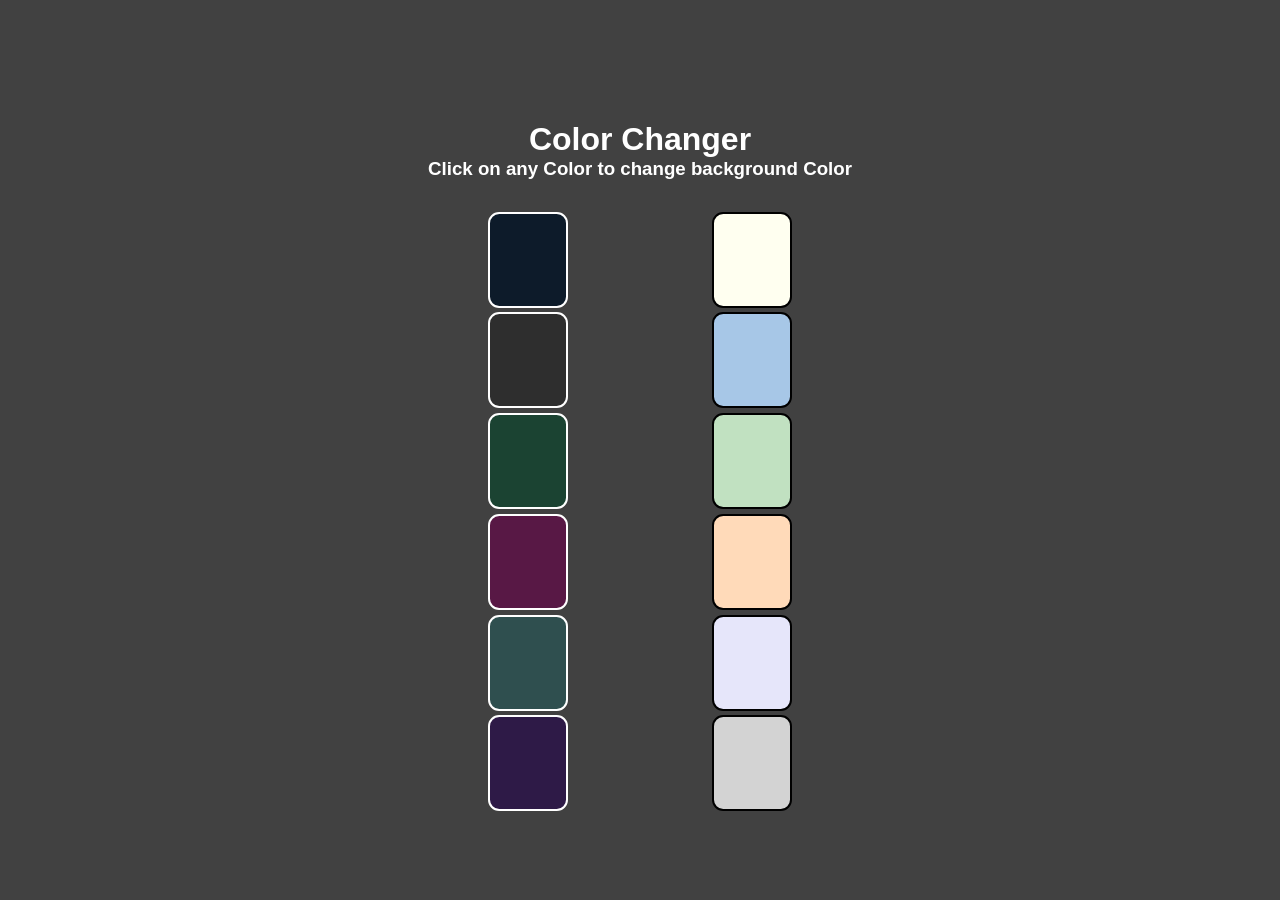
<file: 01. color-changer/index.html>
<!DOCTYPE html>
<html lang="en">
    <head>
        <meta charset="UTF-8" />
        <meta name="viewport" content="width=device-width, initial-scale=1.0" />
        <title>Color Changer</title>
        <link rel="stylesheet" href="style.css" />
    </head>
    <body>
        <div class="wrapper">
            <h1 class="text">Color Changer</h1>
            <h3 class="text">Click on any Color to change background Color</h3>

            <div class="panel-wrapper">
                <div class="panel dark-palette">
                    <button
                        data-color-key="midnightBlue"
                        aria-label="Midnight Blue"
                        title="Midnight Blue"
                    ></button>
                    <button
                        data-color-key="charcoalGray"
                        aria-label="Charcoal Gray"
                        title="Charcoal Gray"
                    ></button>
                    <button
                        data-color-key="forestGreen"
                        aria-label="Forest Green"
                        title="Forest Green"
                    ></button>
                    <button
                        data-color-key="burgundy"
                        aria-label="Burgundy"
                        title="Burgundy"
                    ></button>
                    <button
                        data-color-key="darkSlate"
                        aria-label="Dark Slate"
                        title="Dark Slate"
                    ></button>
                    <button
                        data-color-key="indigo"
                        aria-label="Indigo"
                        title="Indigo"
                    ></button>
                </div>

                <div class="panel light-palette">
                    <button
                        data-color-key="ivory"
                        aria-label="Ivory"
                        title="Ivory"
                    ></button>
                    <button
                        data-color-key="skyBlue"
                        aria-label="Sky Blue"
                        title="Sky Blue"
                    ></button>
                    <button
                        data-color-key="paleMint"
                        aria-label="Pale Mint"
                        title="Pale Mint"
                    ></button>
                    <button
                        data-color-key="peach"
                        aria-label="Peach"
                        title="Peach"
                    ></button>
                    <button
                        data-color-key="lavender"
                        aria-label="Lavender"
                        title="Lavender"
                    ></button>
                    <button
                        data-color-key="lightGray"
                        aria-label="Light Gray"
                        title="Light Gray"
                    ></button>
                </div>
            </div>
        </div>
        <script src="script.js"></script>
    </body>
</html>
</file>
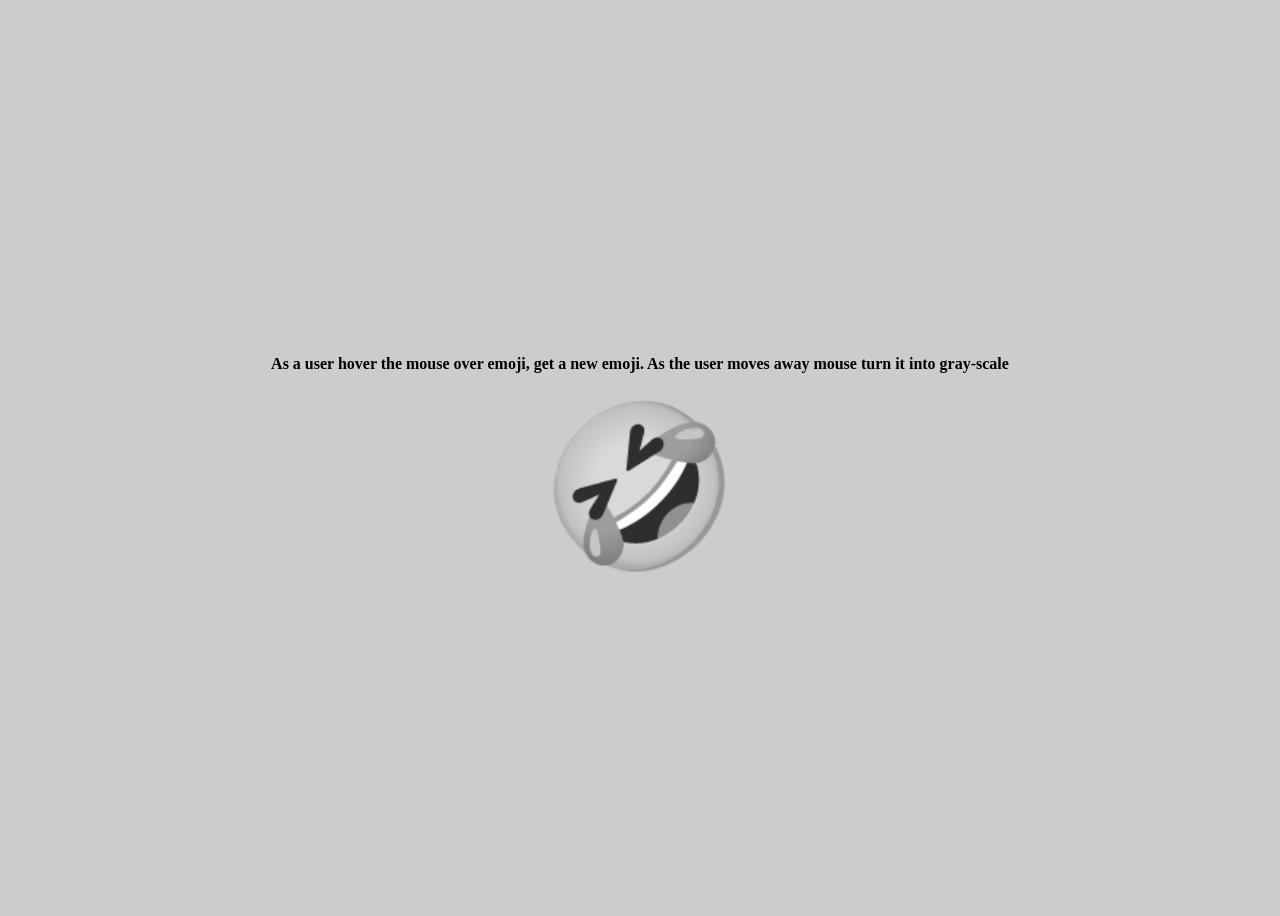
<file: 02. random-emoji/index.html>
<html lang="en">
    <head>
        <meta charset="UTF-8" />
        <meta http-equiv="X-UA-Compatible" content="IE=edge" />
        <meta name="viewport" content="width=device-width, initial-scale=1.0" />
        <title>Random Emojies</title>
        <link rel="stylesheet" href="style.css" />
    </head>
    <body>
        <h4>
            As a user hover the mouse over emoji, get a new emoji. As the user
            moves away mouse turn it into gray-scale
        </h4>
        <div id="emoji">🤣</div>

        <script src="script.js"></script>
    </body>
</html>
</file>
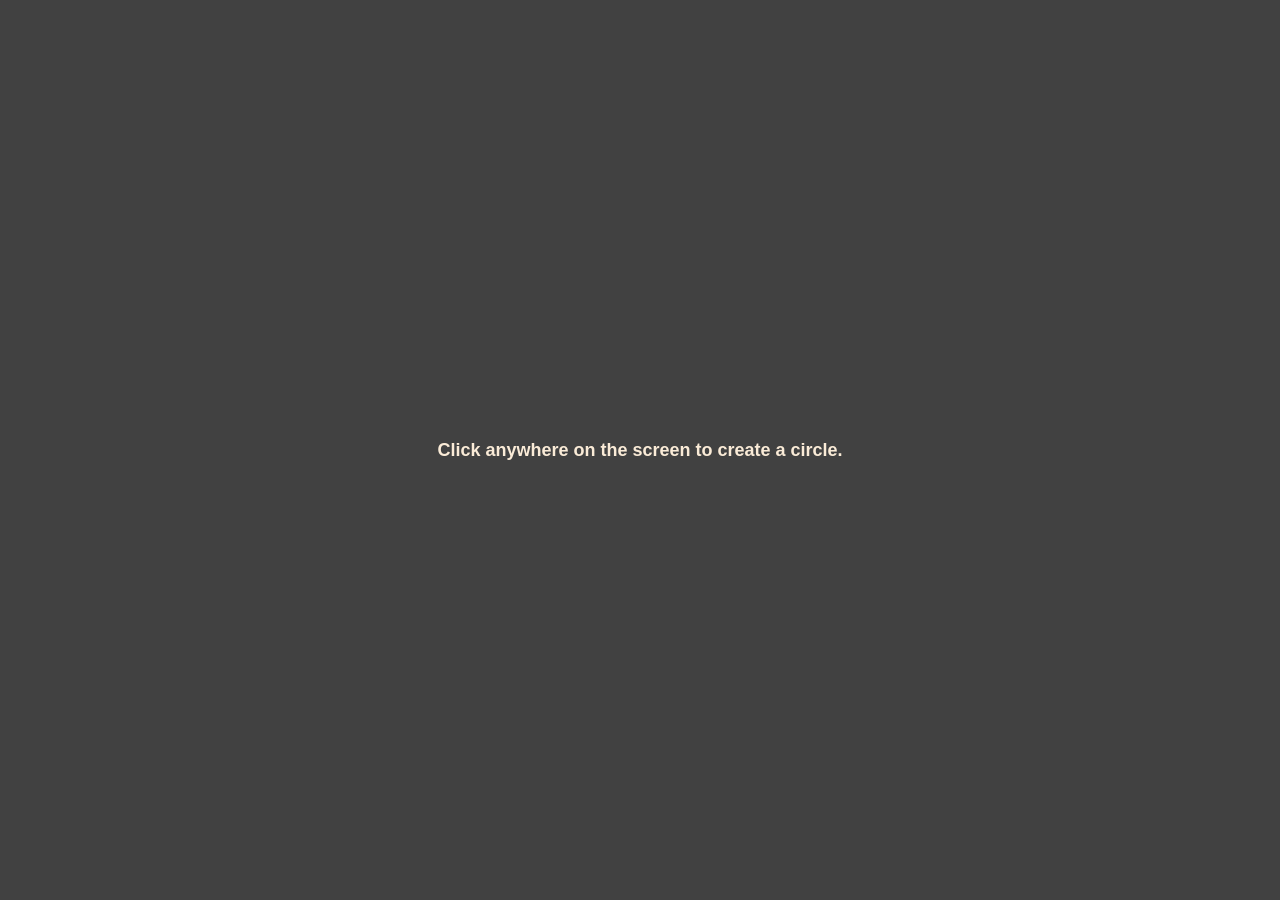
<file: 03. mouse-circle/index.html>
<!DOCTYPE html>
<html lang="en">
    <head>
        <meta charset="UTF-8" />
        <meta name="viewport" content="width=device-width, initial-scale=1.0" />
        <title>Circle on Mouse Click</title>
        <link rel="stylesheet" href="style.css" />
    </head>
    <body>
        <p>Click anywhere on the screen to create a circle.</p>

        <script src="script.js"></script>
    </body>
</html>
</file>
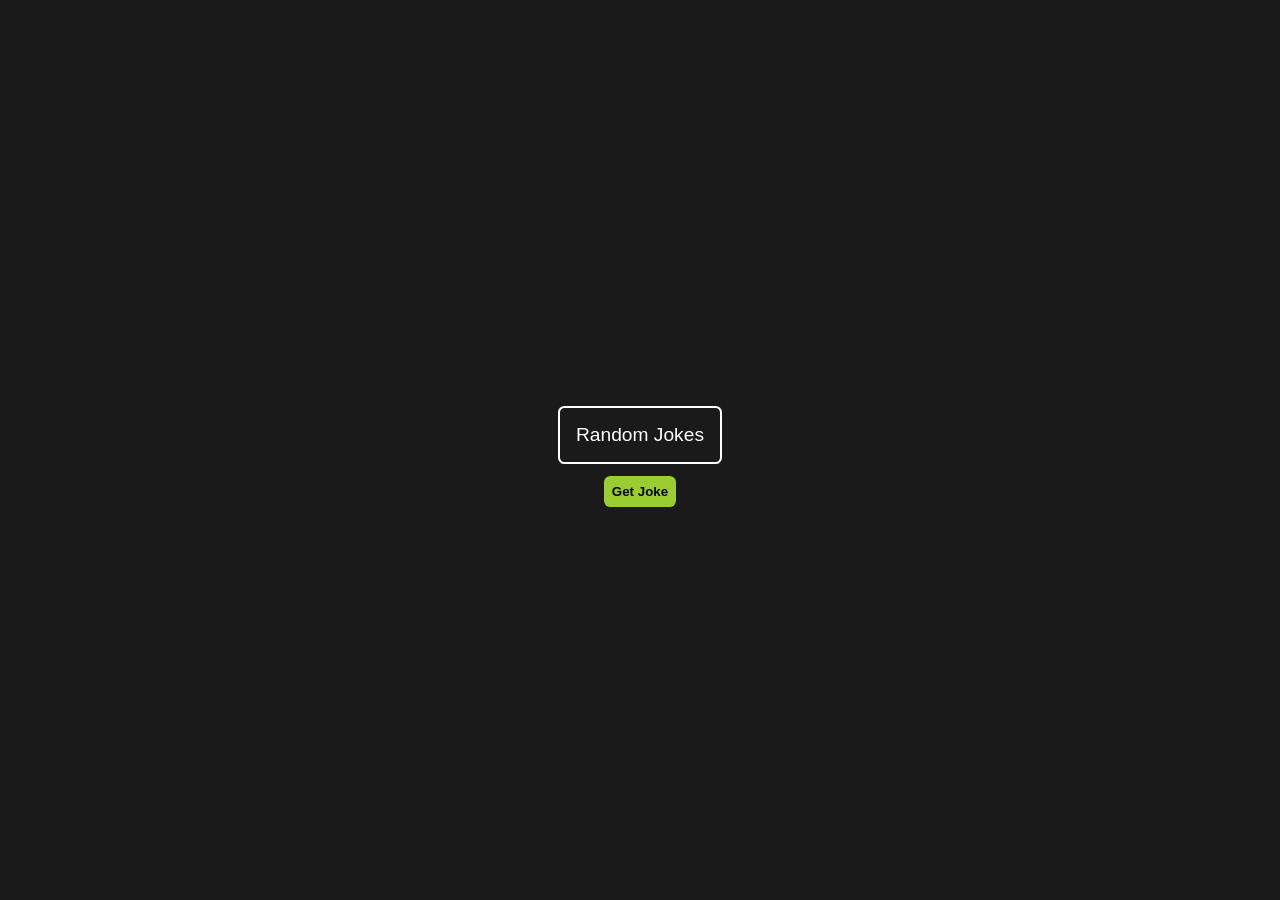
<file: 04. random-jokes/index.html>
<!DOCTYPE html>
<html lang="en">
    <head>
        <meta charset="UTF-8" />
        <meta name="viewport" content="width=device-width, initial-scale=1.0" />
        <title>Random Jokes</title>
        <link rel="stylesheet" href="style.css" />
    </head>
    <body>
        <main>
            <p id="jokes-display">Random Jokes</p>
            <button id="get-jokes-btn" aria-label="Get Jokes Button">
                Get Joke
            </button>
        </main>
        <script src="script.js"></script>
    </body>
</html>
</file>
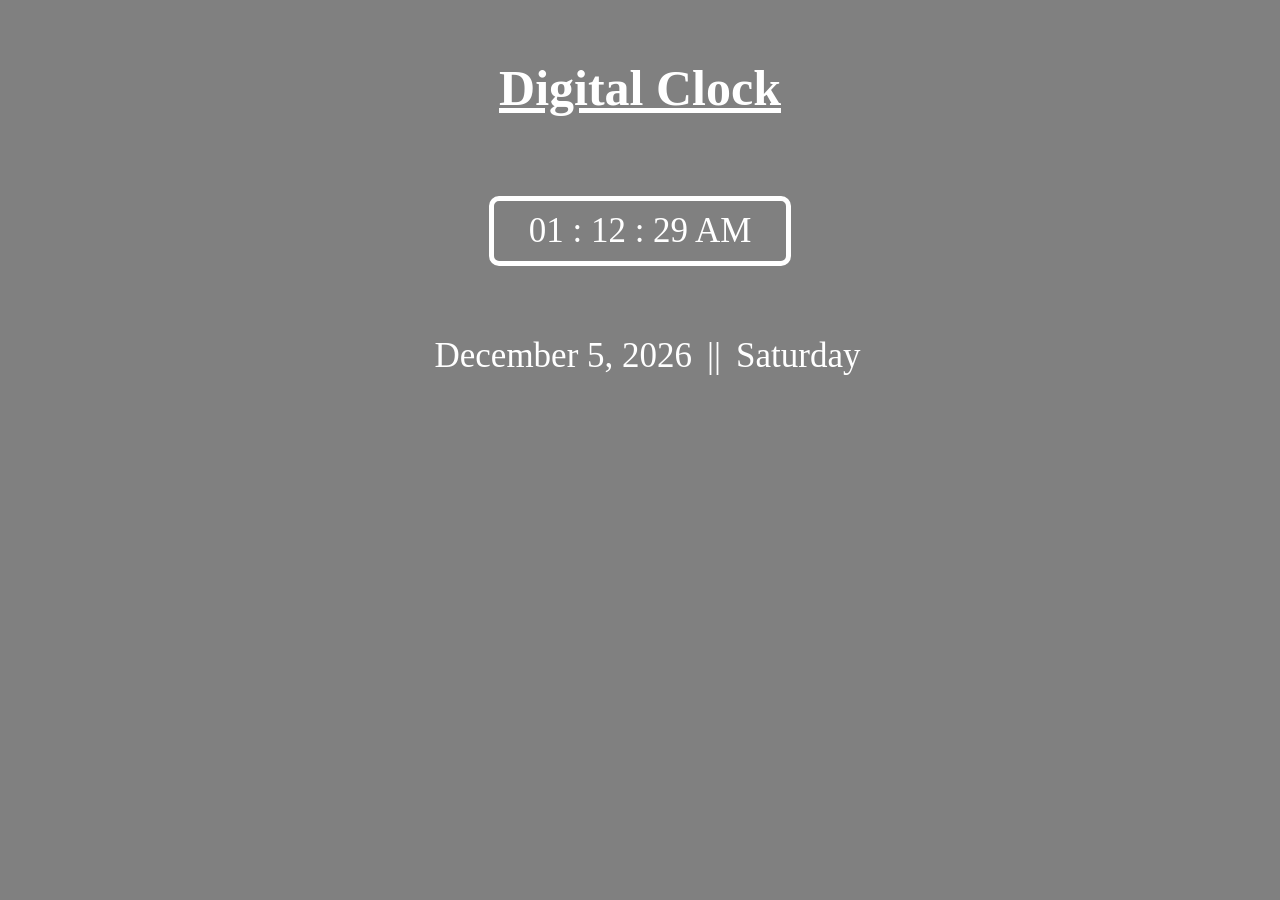
<file: 05. digital-clock/index.html>
<!DOCTYPE html>
<html lang="en">
    <head>
        <meta charset="UTF-8" />
        <meta name="viewport" content="width=device-width, initial-scale=1.0" />
        <title>Digital Clock</title>
        <link rel="stylesheet" href="style.css" />
    </head>
    <body>
        <div class="main">
            <h1>Digital Clock</h1>
            <div class="clock-div">
                <div class="handle-div">
                    <span id="hours"></span>
                    <span>:</span>
                    <span id="minutes"></span>
                    <span>:</span>
                    <span id="seconds"></span>
                    <span id="ampm"></span>
                </div>
                <div class="date-div">
                    <span id="date"></span>
                    <span>||</span>
                    <span id="day"></span>
                </div>
            </div>
        </div>
        <script src="script.js"></script>
    </body>
</html>
</file>
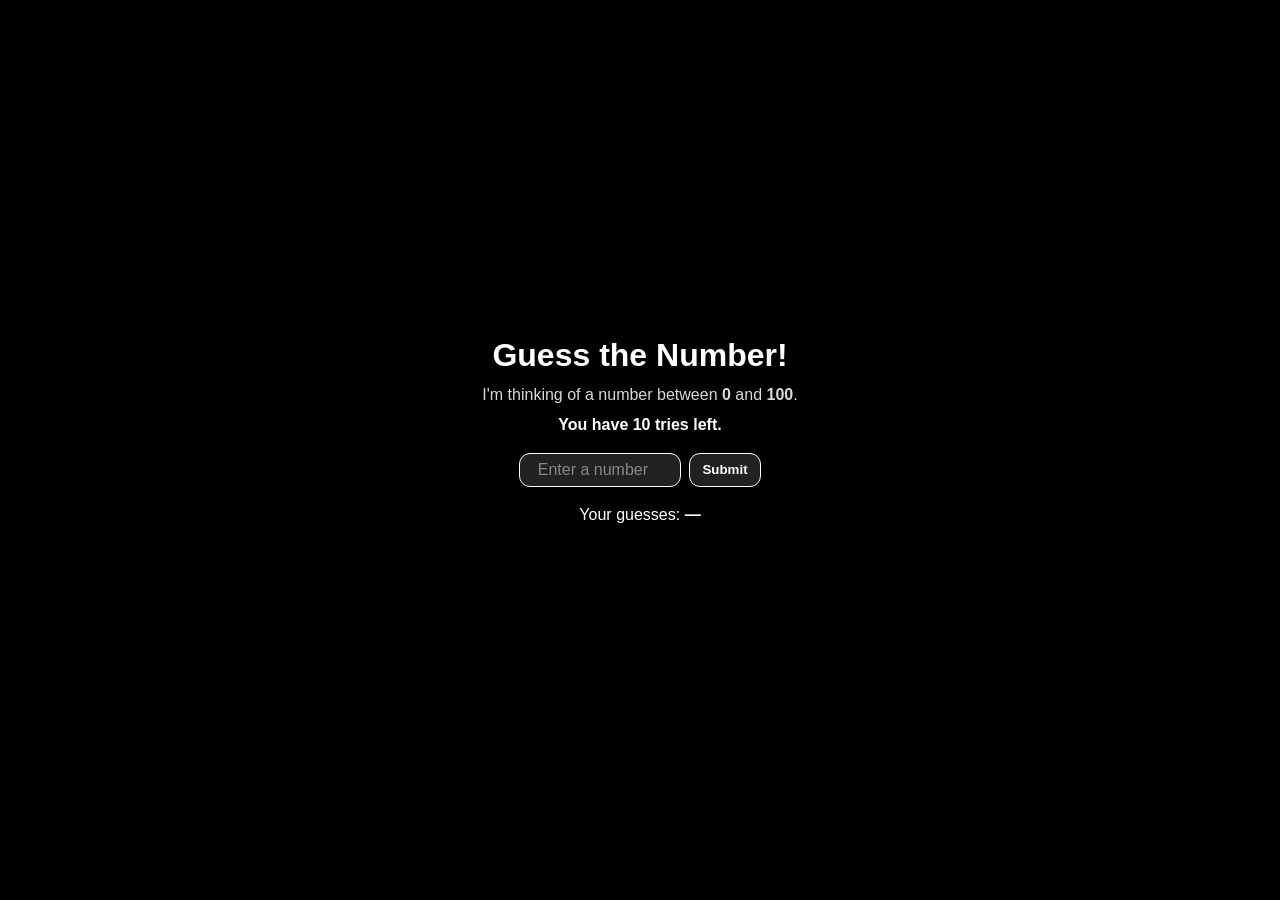
<file: 07. guess-number/index.html>
<!DOCTYPE html>
<html lang="en">
    <head>
        <meta charset="UTF-8" />
        <meta name="viewport" content="width=device-width, initial-scale=1.0" />
        <title>Guess the Number</title>
        <link rel="stylesheet" href="style.css" />
    </head>
    <body>
        <main class="container">
            <h1>Guess the Number!</h1>

            <p class="subtitle">
                I'm thinking of a number between <strong>0</strong> and
                <strong>100</strong>.
            </p>

            <p>You have <span id="tries">10</span> tries left.</p>

            <form id="guess-form" novalidate>
                <label for="input-value" class="visually-hidden"
                    >Enter your guess</label
                >
                <input
                    id="input-value"
                    type="number"
                    min="0"
                    max="100"
                    placeholder="Enter a number"
                    autocomplete="off"
                />
                <button id="sub-btn" class="btn" type="submit">Submit</button>
            </form>

            <p class="history">
                Your guesses:
                <span id="guessed-number" class="history__values">—</span>
            </p>

            <div
                class="alerts"
                role="status"
                aria-live="polite"
                aria-atomic="true"
            ></div>
            <!-- Reset button will be created/inserted by JS -->
        </main>

        <script src="script.js"></script>
    </body>
</html>
</file>
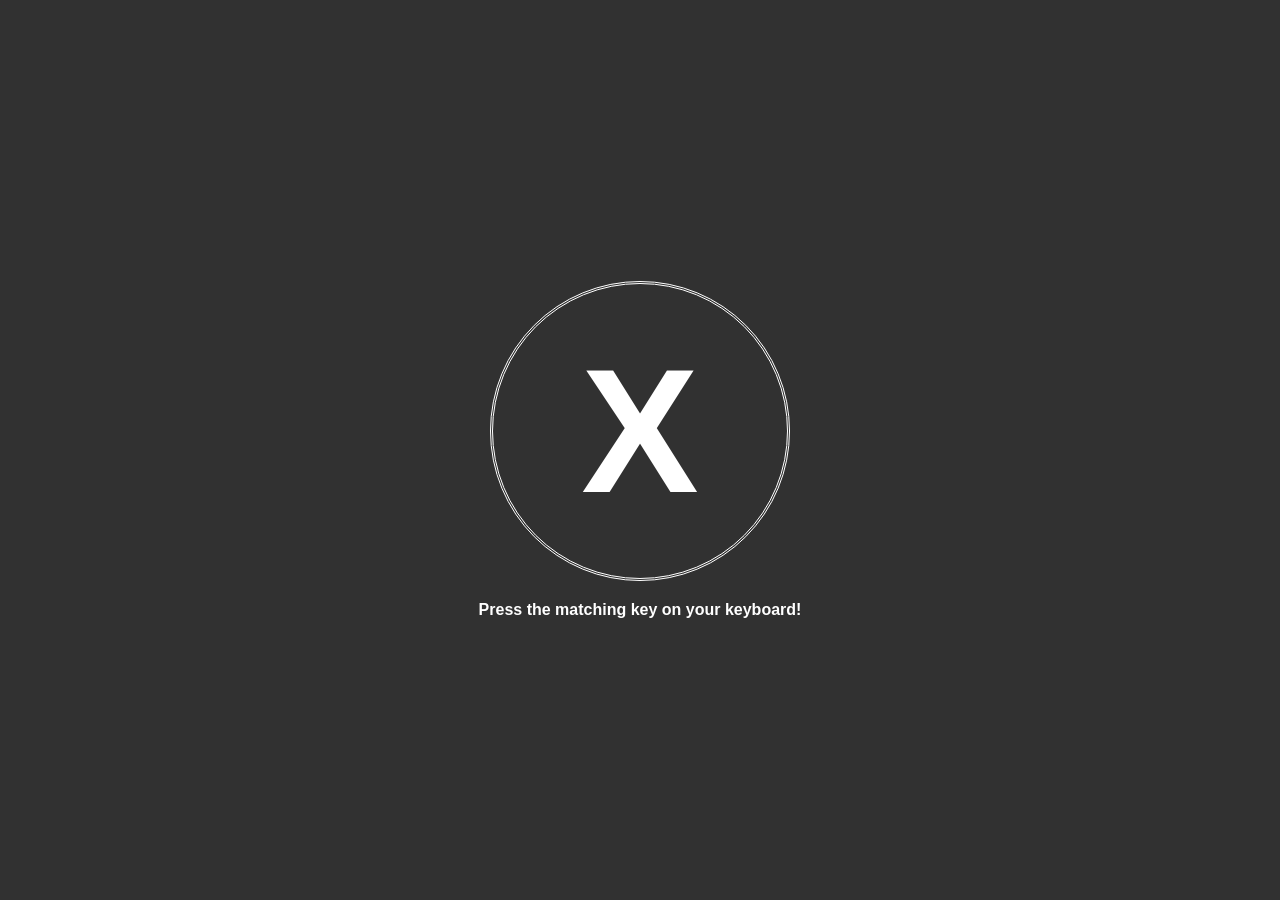
<file: 08. key-matcher/index.html>
<!DOCTYPE html>
<html lang="en">
    <head>
        <meta charset="UTF-8" />
        <meta name="viewport" content="width=device-width, initial-scale=1.0" />
        <title>Key Matcher</title>
        <link rel="stylesheet" href="style.css" />
    </head>
    <body>
        <main class="app">
            <div class="key-container" aria-describedby="instruction">
                <span class="key-letter"></span>
            </div>
            <p id="instruction">Press the matching key on your keyboard!</p>
        </main>
        <script src="script.js"></script>
    </body>
</html>
</file>
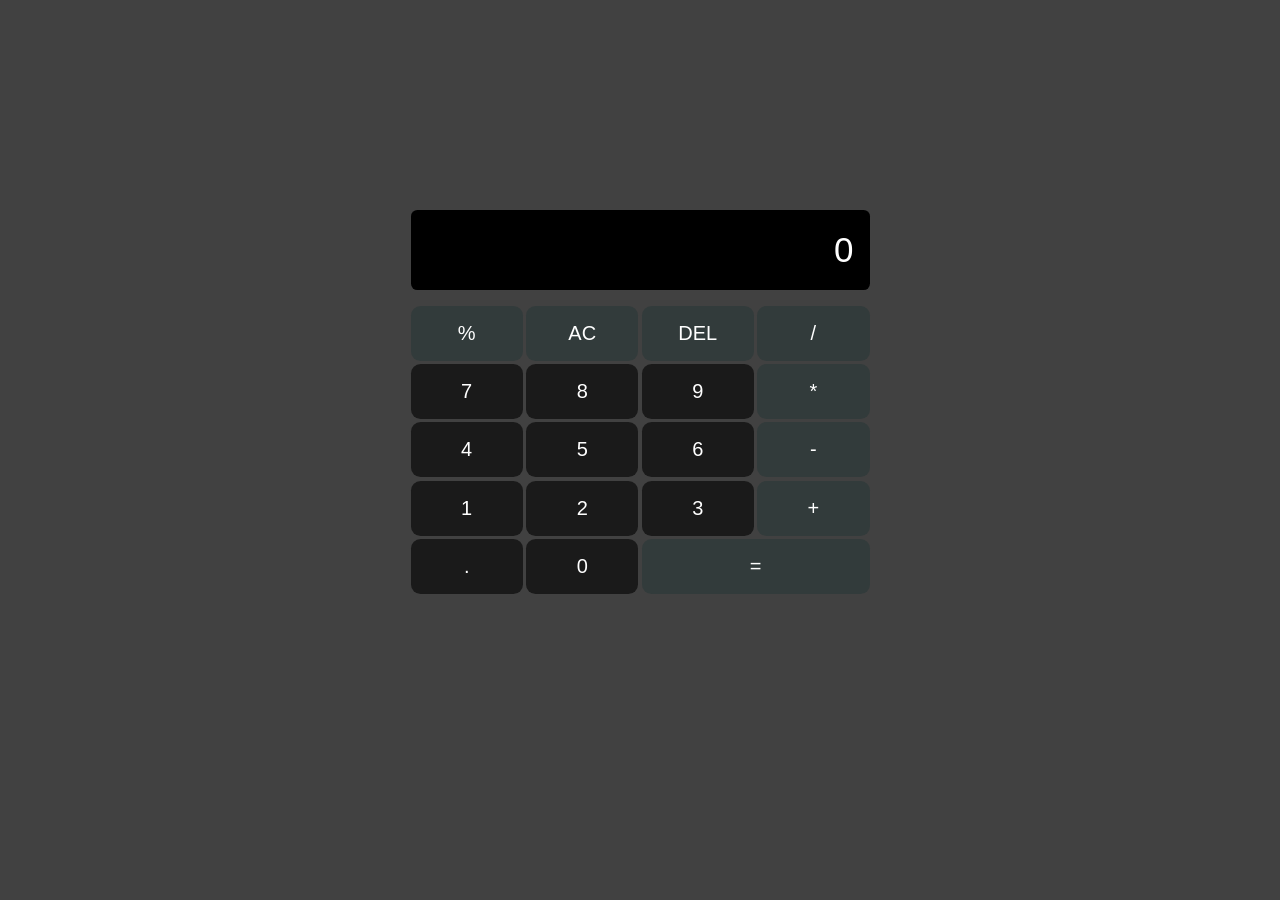
<file: 09. calculator/index.html>
<!DOCTYPE html>
<html lang="en">
<head>
    <meta charset="UTF-8" />
    <meta name="viewport" content="width=device-width, initial-scale=1.0" />
    <title>Calculator</title>
    <link rel="stylesheet" href="style.css" />
</head>

<body>
    <main class="wrapper">
        
        <section class="display-screen">
            <label for="display" class="sr-only">Result Display</label>
            <input 
                type="text" 
                id="display" 
                value="0" 
                readonly 
                autocomplete="off"
            />
        </section>

        <section class="button-container">
            <button type="button" aria-label="Percent" class="operator">%</button>
            <button type="button" aria-label="All Clear" class="operator">AC</button>
            <button type="button" aria-label="Delete last digit" class="operator">DEL</button>
            <button type="button" aria-label="Divide" class="operator">/</button>

            <button type="button">7</button>
            <button type="button">8</button>
            <button type="button">9</button>
            <button type="button" aria-label="Multiply" class="operator">*</button>

            <button type="button">4</button>
            <button type="button">5</button>
            <button type="button">6</button>
            <button type="button" aria-label="Subtract" class="operator">-</button>

            <button type="button">1</button>
            <button type="button">2</button>
            <button type="button">3</button>
            <button type="button" aria-label="Add" class="operator">+</button>

            <button type="button" aria-label="Decimal point">.</button>
            <button type="button">0</button>

            <button type="button" id="equal-btn" aria-label="Equals" class="operator">=</button>

        </section>
        
    </main>
    <script src="app.js"></script>
</body>
</html>
</file>
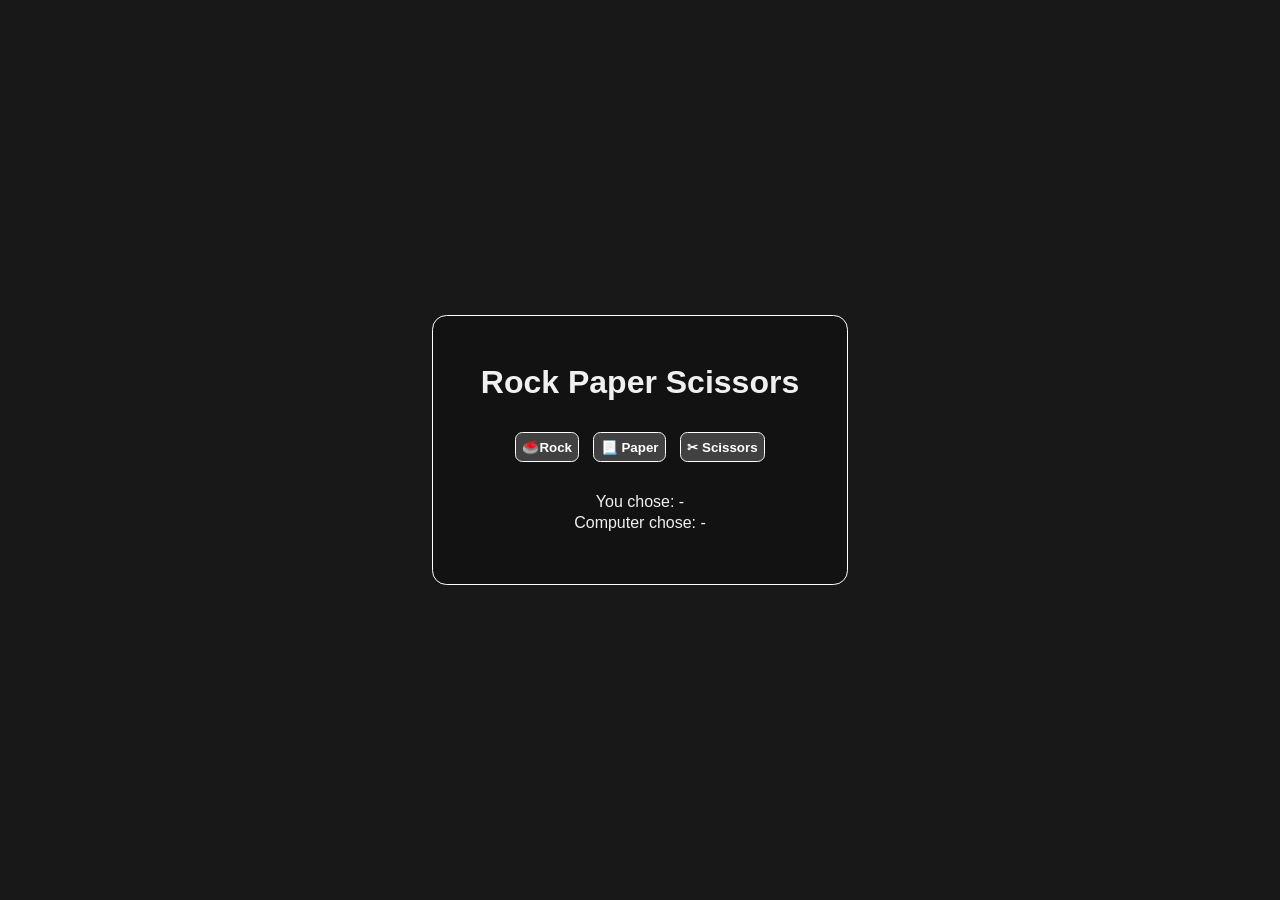
<file: 09. rock-paper-scissor/index.html>
<!DOCTYPE html>
<html lang="en">
    <head>
        <meta charset="UTF-8" />
        <meta name="viewport" content="width=device-width, initial-scale=1.0" />
        <title>Rock Paper Scissors | Play vs Computer</title>
        <link rel="stylesheet" href="style.css" />
    </head>
    <body>
        <main class="wrapper">
            <h1>Rock Paper Scissors</h1>

            <section class="all-buttons">
                <button data-inner-value="rock" class="option-btn">
                    🥌Rock
                </button>
                <button data-inner-value="paper" class="option-btn">
                    📃 Paper
                </button>
                <button data-inner-value="scissors" class="option-btn">
                    ✂ Scissors
                </button>
            </section>

            <section class="result">
                <p>
                    You chose:
                    <span id="user-choice" aria-atomic="polite">-</span>
                </p>
                <p>
                    Computer chose:
                    <span id="computer-choice" aria-atomic="polite">-</span>
                </p>
                <h2
                    id="winner-message"
                    aria-atomic="polite"
                    aria-label="Winner Message"
                    aria-live="polite"
                ></h2>
            </section>
        </main>
        <script src="script.js"></script>
    </body>
</html>
</file>
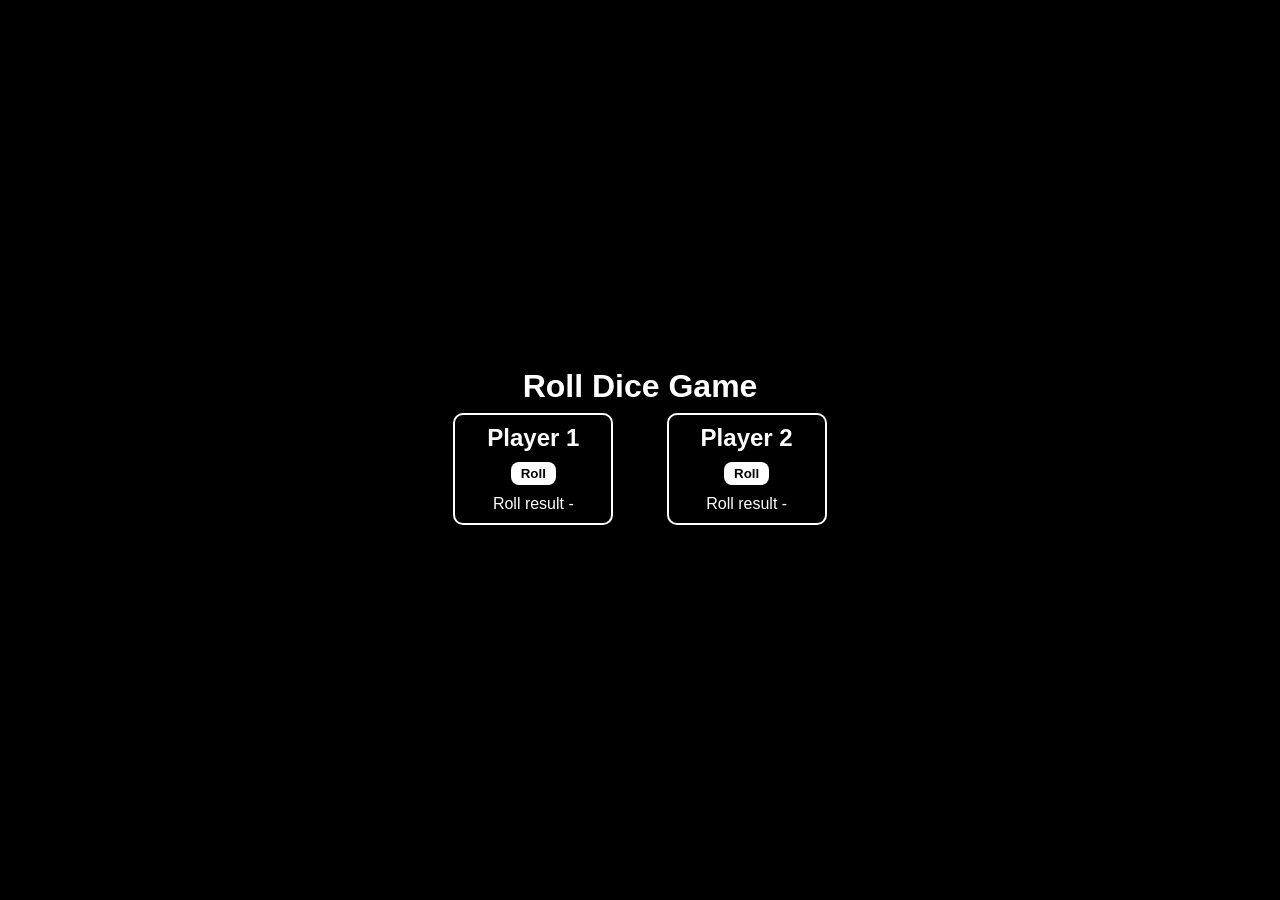
<file: 10. roll-dice-game/index.html>
<!DOCTYPE html>
<html lang="en">
  <head>
    <meta charset="UTF-8" />
    <meta name="viewport" content="width=device-width, initial-scale=1.0" />
    <title>Roll Dice Game</title>
    <link rel="stylesheet" href="style.css" />
  </head>
  <body>
    <h1>Roll Dice Game</h1>
    <div class="container">
      <div class="player-div">
        <h2>Player 1</h2>
        <button id="roll-one" class="roll-btn">Roll</button>
        <p>Roll result - <span id="result-one" class="roll-result"></span></p>
      </div>
      <div class="player-div">
        <h2>Player 2</h2>
        <button id="roll-two" class="roll-btn">Roll</button>
        <p>Roll result - <span id="result-two" class="roll-result"></span></p>
      </div>
    </div>
    <p id="message"></p>
    <script src="script.js"></script>
  </body>
</html>
</file>
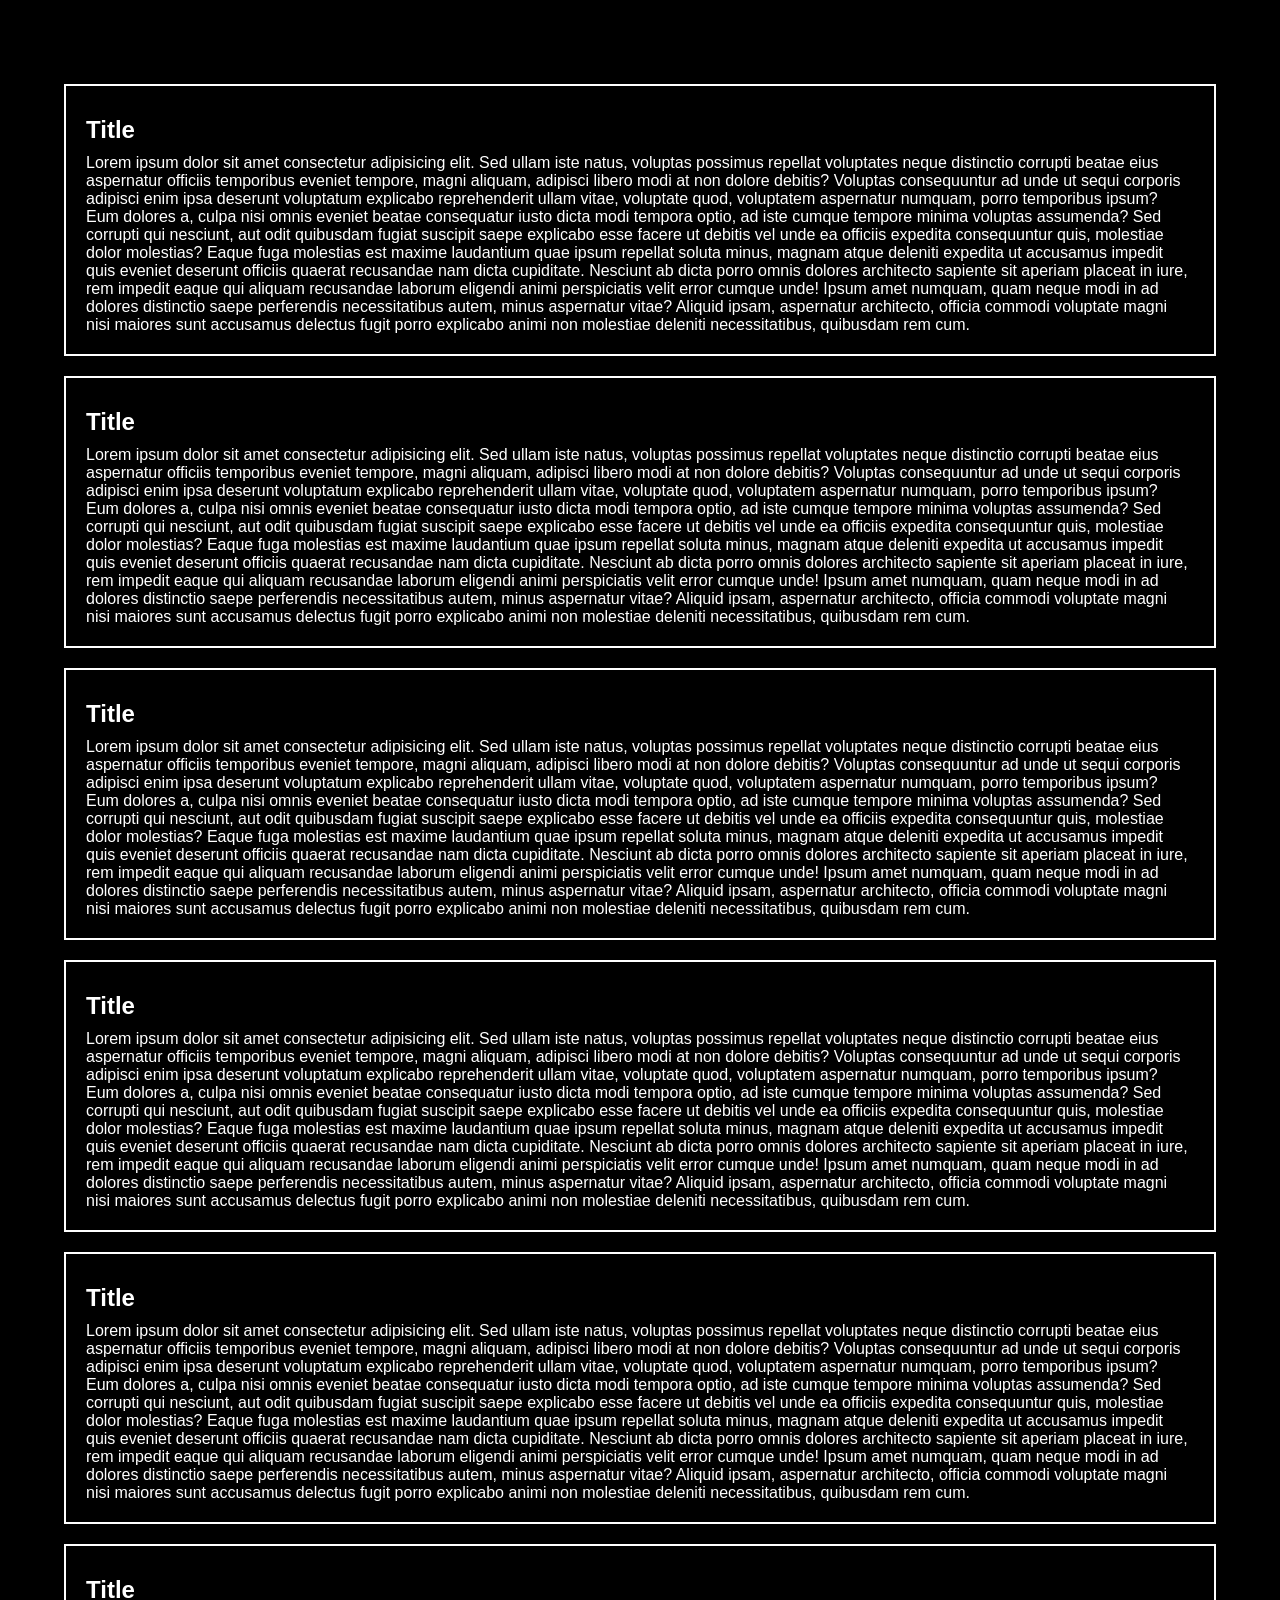
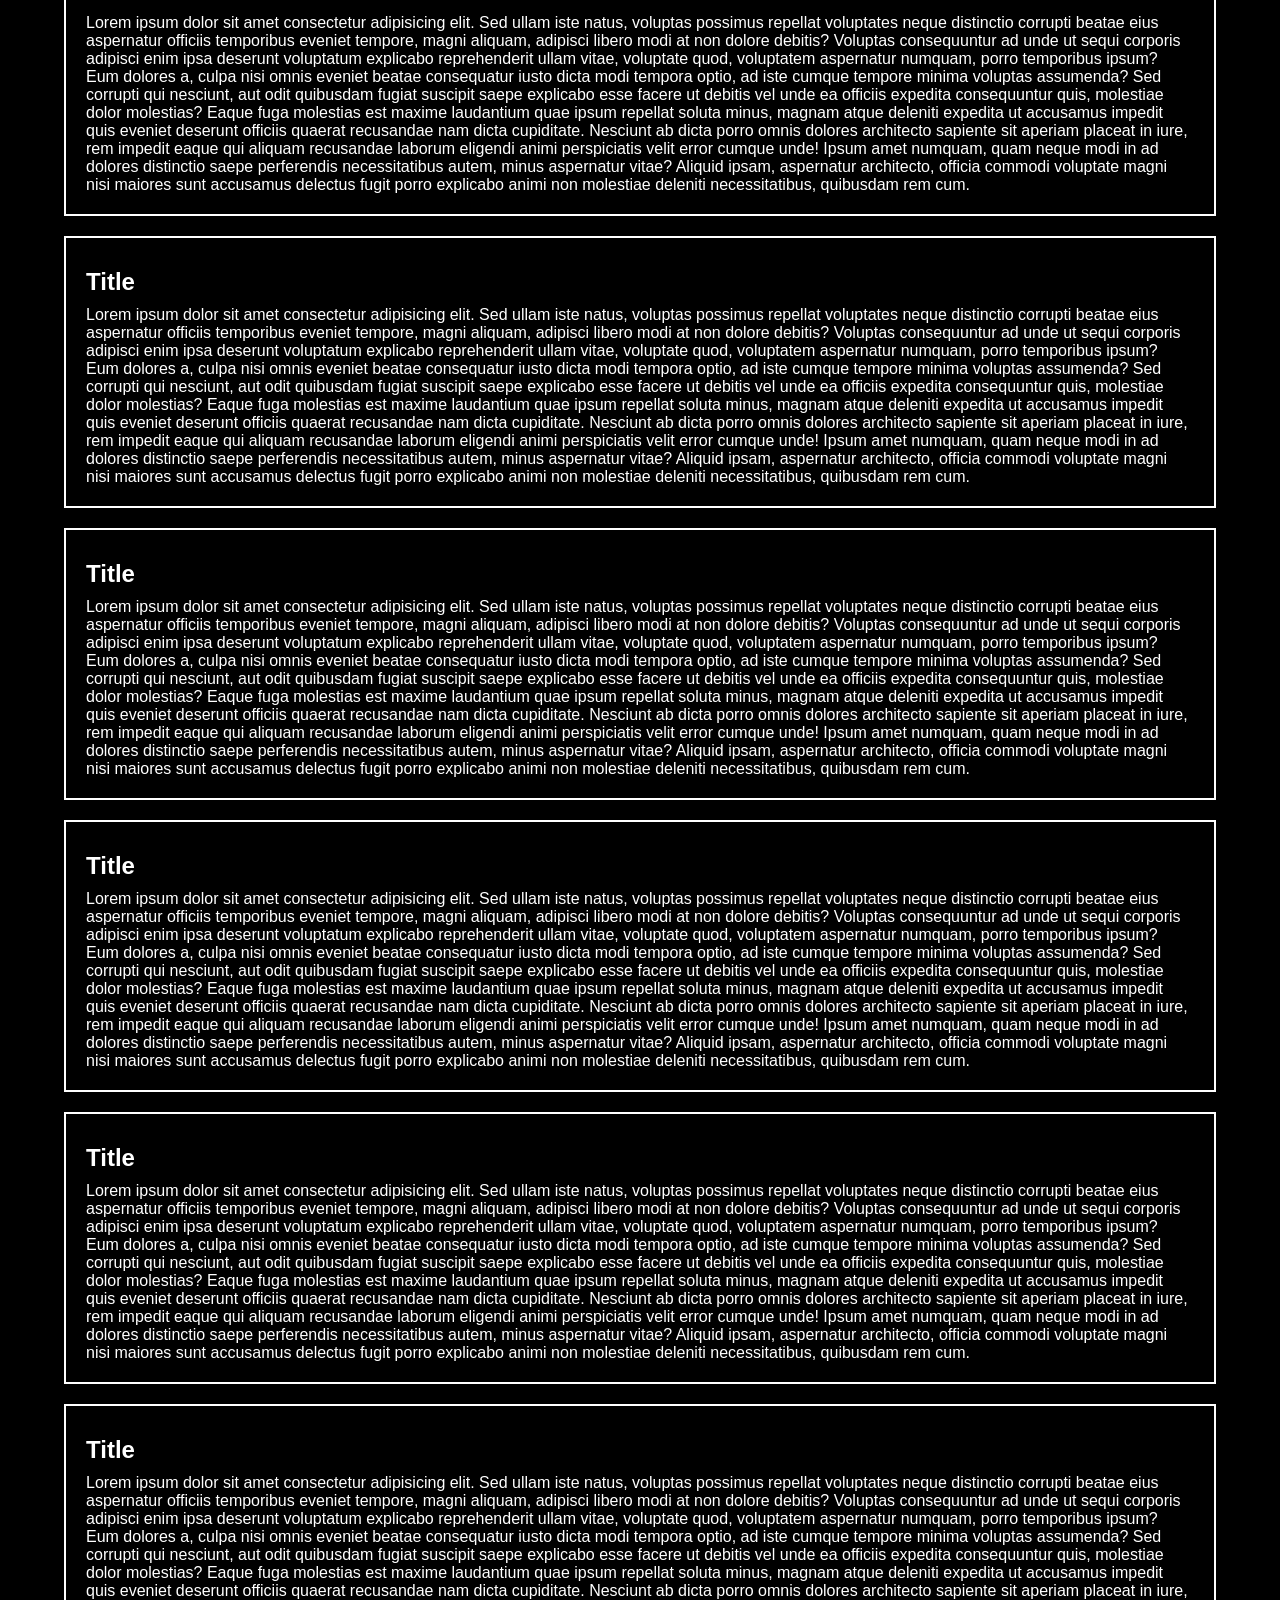
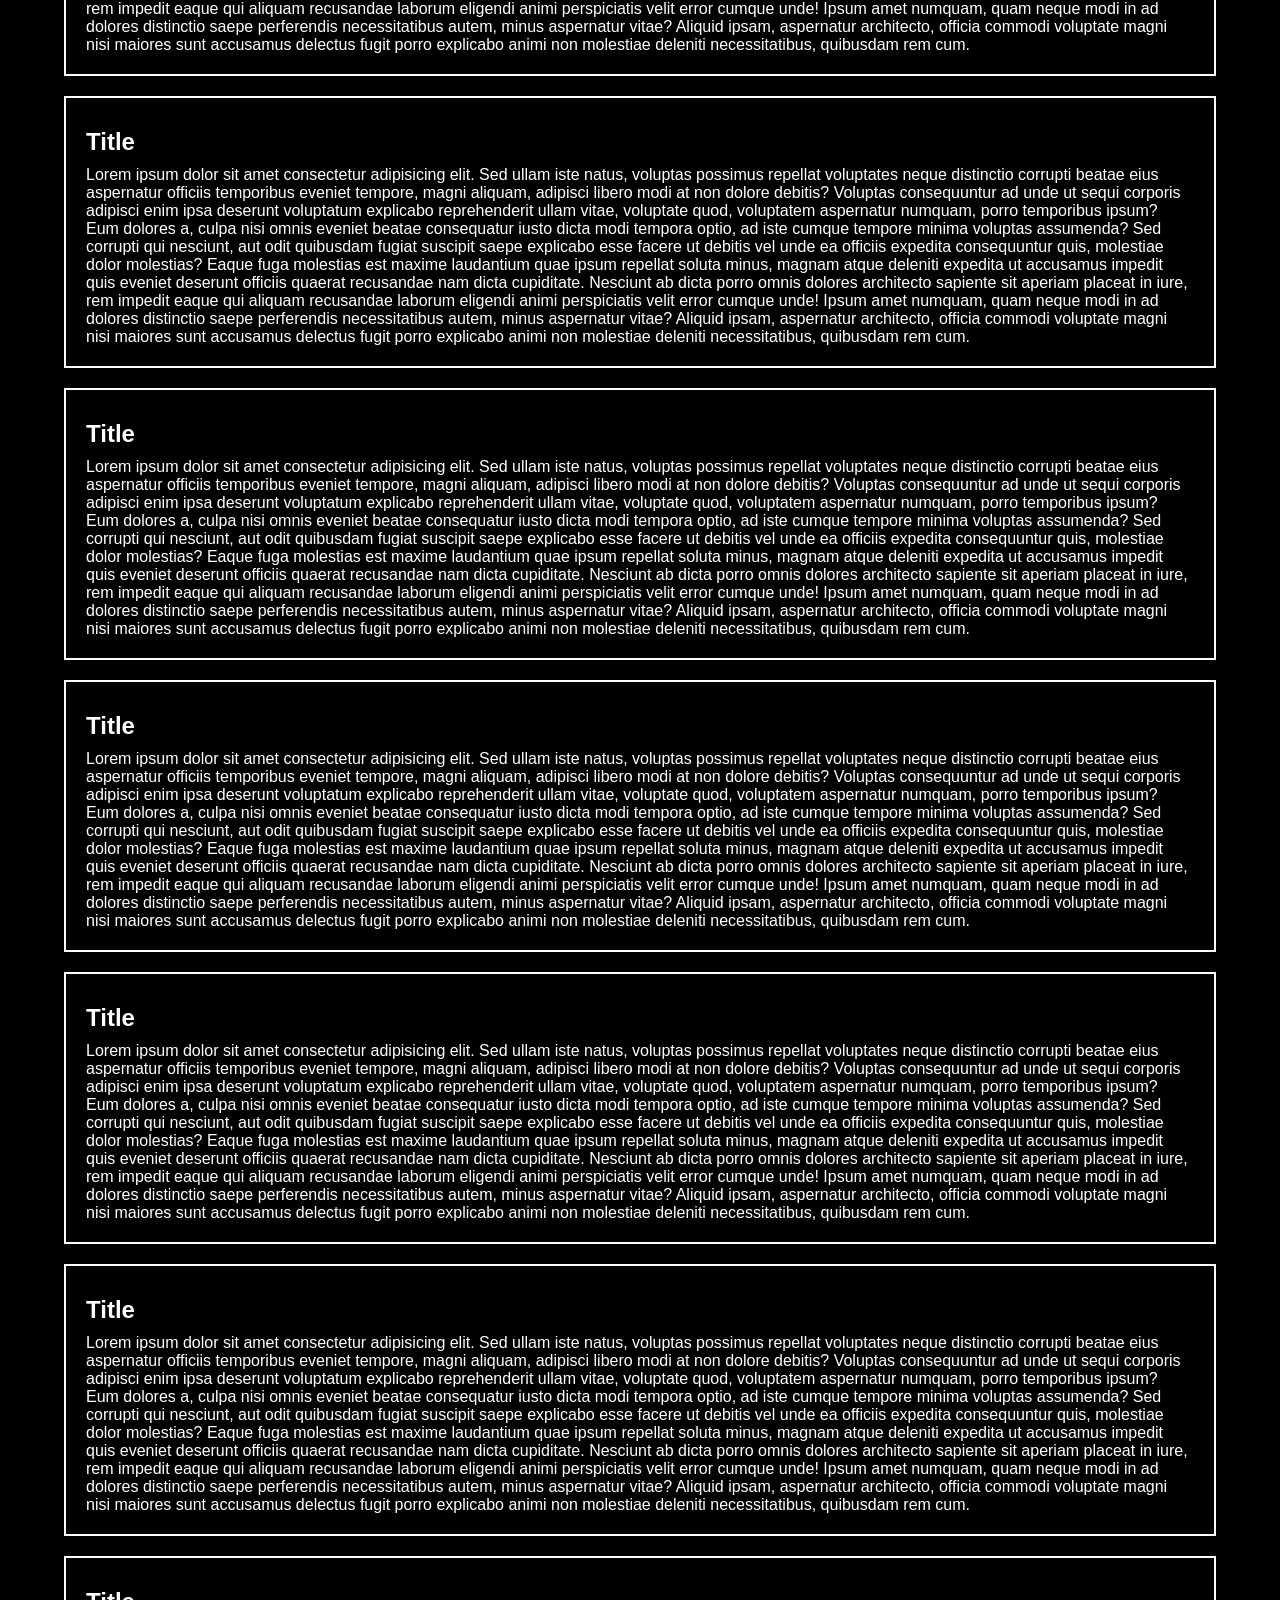
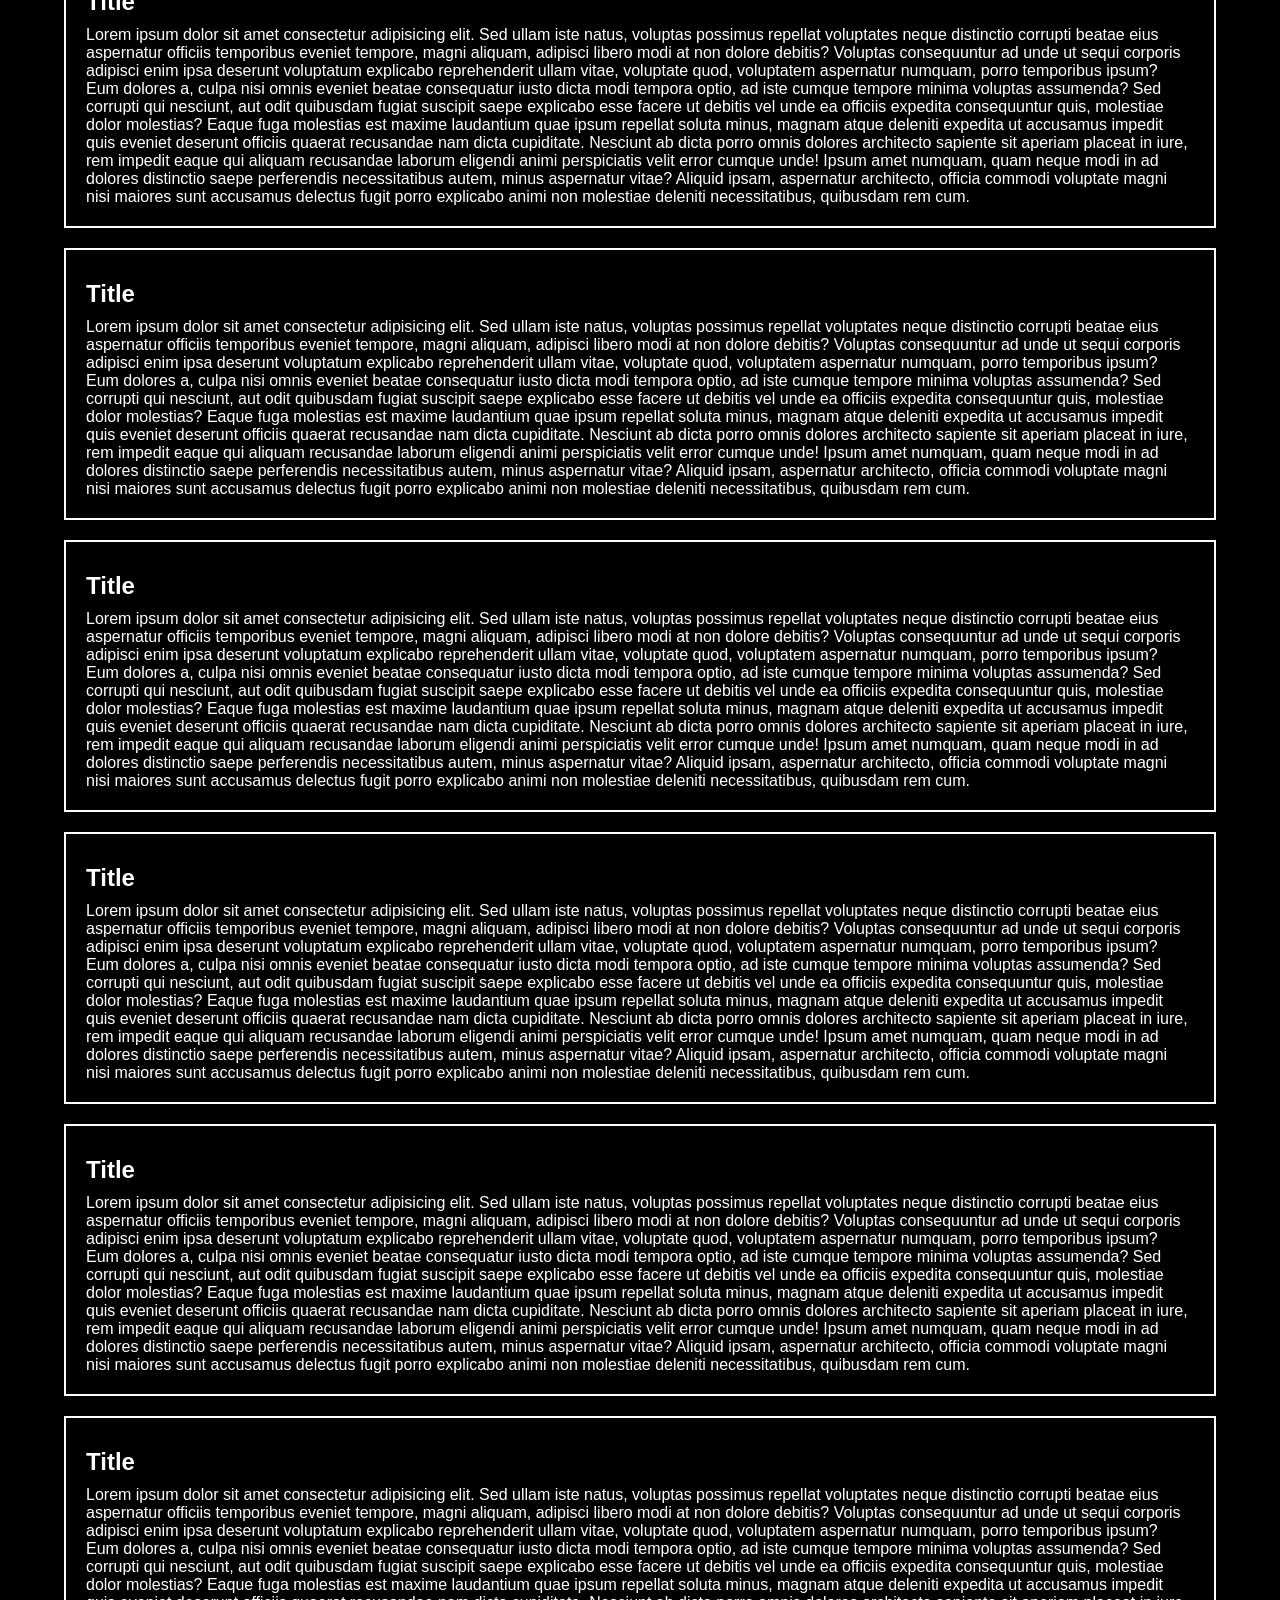
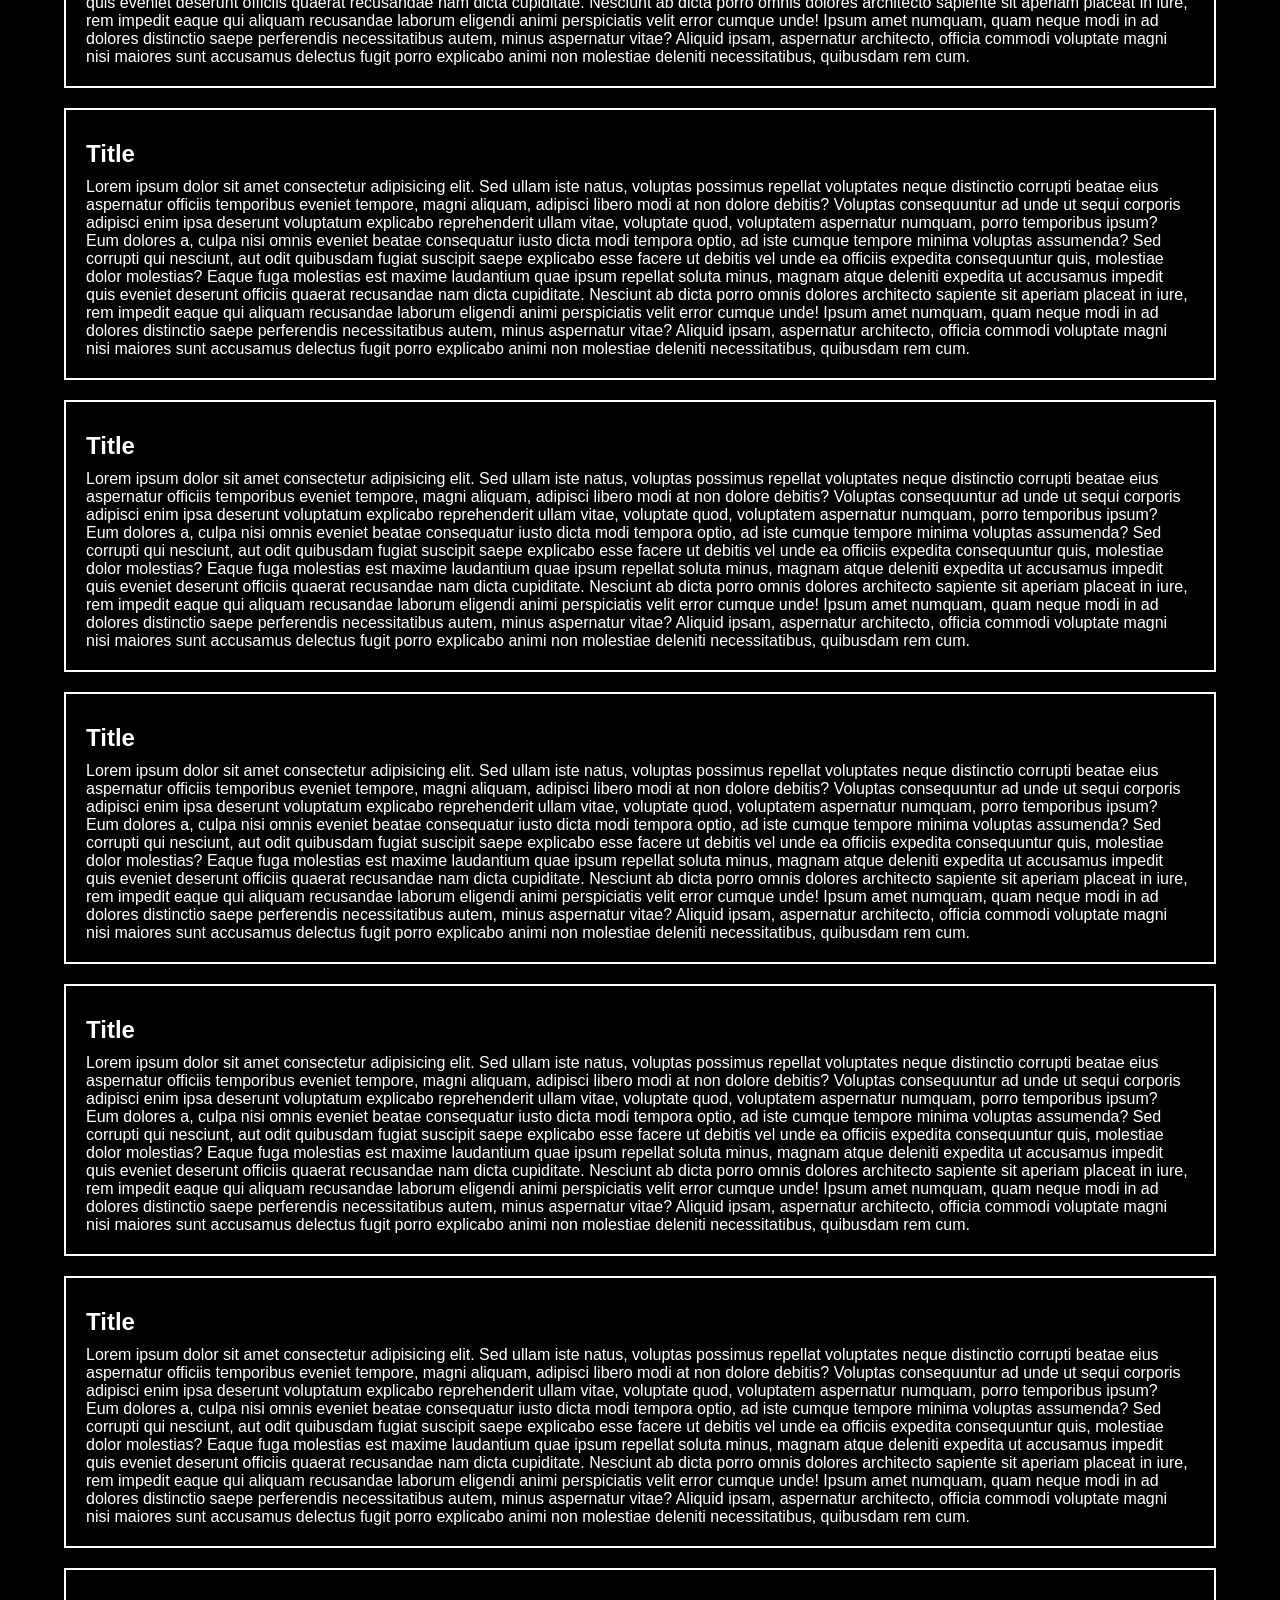
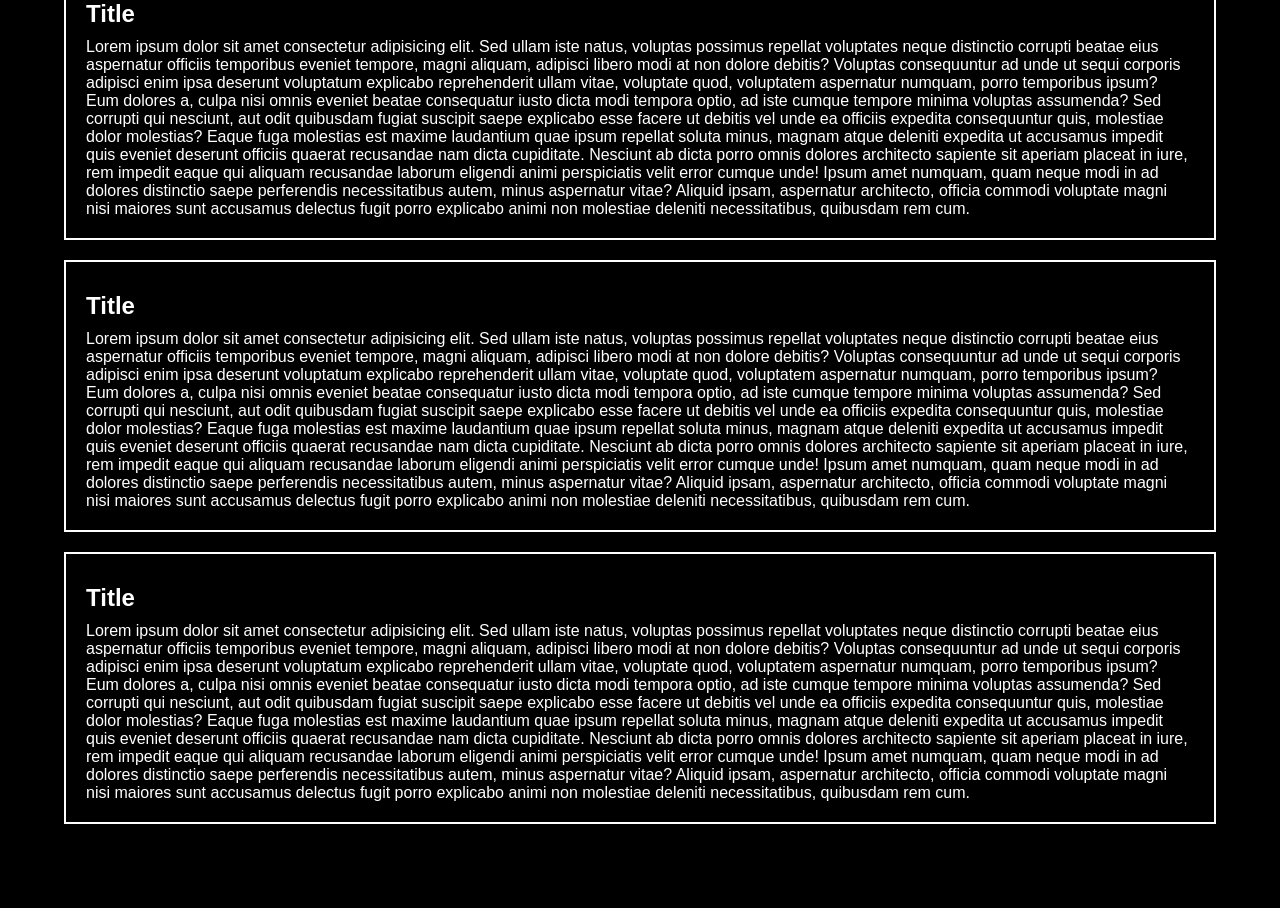
<file: 10. scroll-like-Next.js/index.html>
<!DOCTYPE html>
<html>
  <head>
    <meta charset="utf-8" />
    <meta http-equiv="X-UA-Compatible" content="IE=edge" />
    <meta name="viewport" content="width=device-width,initial-scale=1.0" />
    <title>Page Scroll Indicator</title>
    <link rel="stylesheet" href="./style.css" />
  </head>
  <body>
<div id="progress-bar"></div>


    <div class="content">
      <!-- (section>h1{Title}+p{lorem200})*30 -->
      <section>
        <h1>Title</h1>
        <p>Lorem ipsum dolor sit amet consectetur adipisicing elit. Sed ullam iste natus, voluptas possimus repellat voluptates neque distinctio corrupti beatae eius aspernatur officiis temporibus eveniet tempore, magni aliquam, adipisci libero modi at non dolore debitis? Voluptas consequuntur ad unde ut sequi corporis adipisci enim ipsa deserunt voluptatum explicabo reprehenderit ullam vitae, voluptate quod, voluptatem aspernatur numquam, porro temporibus ipsum? Eum dolores a, culpa nisi omnis eveniet beatae consequatur iusto dicta modi tempora optio, ad iste cumque tempore minima voluptas assumenda? Sed corrupti qui nesciunt, aut odit quibusdam fugiat suscipit saepe explicabo esse facere ut debitis vel unde ea officiis expedita consequuntur quis, molestiae dolor molestias? Eaque fuga molestias est maxime laudantium quae ipsum repellat soluta minus, magnam atque deleniti expedita ut accusamus impedit quis eveniet deserunt officiis quaerat recusandae nam dicta cupiditate. Nesciunt ab dicta porro omnis dolores architecto sapiente sit aperiam placeat in iure, rem impedit eaque qui aliquam recusandae laborum eligendi animi perspiciatis velit error cumque unde! Ipsum amet numquam, quam neque modi in ad dolores distinctio saepe perferendis necessitatibus autem, minus aspernatur vitae? Aliquid ipsam, aspernatur architecto, officia commodi voluptate magni nisi maiores sunt accusamus delectus fugit porro explicabo animi non molestiae deleniti necessitatibus, quibusdam rem cum.</p>
      </section>
      <section>
        <h1>Title</h1>
        <p>Lorem ipsum dolor sit amet consectetur adipisicing elit. Sed ullam iste natus, voluptas possimus repellat voluptates neque distinctio corrupti beatae eius aspernatur officiis temporibus eveniet tempore, magni aliquam, adipisci libero modi at non dolore debitis? Voluptas consequuntur ad unde ut sequi corporis adipisci enim ipsa deserunt voluptatum explicabo reprehenderit ullam vitae, voluptate quod, voluptatem aspernatur numquam, porro temporibus ipsum? Eum dolores a, culpa nisi omnis eveniet beatae consequatur iusto dicta modi tempora optio, ad iste cumque tempore minima voluptas assumenda? Sed corrupti qui nesciunt, aut odit quibusdam fugiat suscipit saepe explicabo esse facere ut debitis vel unde ea officiis expedita consequuntur quis, molestiae dolor molestias? Eaque fuga molestias est maxime laudantium quae ipsum repellat soluta minus, magnam atque deleniti expedita ut accusamus impedit quis eveniet deserunt officiis quaerat recusandae nam dicta cupiditate. Nesciunt ab dicta porro omnis dolores architecto sapiente sit aperiam placeat in iure, rem impedit eaque qui aliquam recusandae laborum eligendi animi perspiciatis velit error cumque unde! Ipsum amet numquam, quam neque modi in ad dolores distinctio saepe perferendis necessitatibus autem, minus aspernatur vitae? Aliquid ipsam, aspernatur architecto, officia commodi voluptate magni nisi maiores sunt accusamus delectus fugit porro explicabo animi non molestiae deleniti necessitatibus, quibusdam rem cum.</p>
      </section>
      <section>
        <h1>Title</h1>
        <p>Lorem ipsum dolor sit amet consectetur adipisicing elit. Sed ullam iste natus, voluptas possimus repellat voluptates neque distinctio corrupti beatae eius aspernatur officiis temporibus eveniet tempore, magni aliquam, adipisci libero modi at non dolore debitis? Voluptas consequuntur ad unde ut sequi corporis adipisci enim ipsa deserunt voluptatum explicabo reprehenderit ullam vitae, voluptate quod, voluptatem aspernatur numquam, porro temporibus ipsum? Eum dolores a, culpa nisi omnis eveniet beatae consequatur iusto dicta modi tempora optio, ad iste cumque tempore minima voluptas assumenda? Sed corrupti qui nesciunt, aut odit quibusdam fugiat suscipit saepe explicabo esse facere ut debitis vel unde ea officiis expedita consequuntur quis, molestiae dolor molestias? Eaque fuga molestias est maxime laudantium quae ipsum repellat soluta minus, magnam atque deleniti expedita ut accusamus impedit quis eveniet deserunt officiis quaerat recusandae nam dicta cupiditate. Nesciunt ab dicta porro omnis dolores architecto sapiente sit aperiam placeat in iure, rem impedit eaque qui aliquam recusandae laborum eligendi animi perspiciatis velit error cumque unde! Ipsum amet numquam, quam neque modi in ad dolores distinctio saepe perferendis necessitatibus autem, minus aspernatur vitae? Aliquid ipsam, aspernatur architecto, officia commodi voluptate magni nisi maiores sunt accusamus delectus fugit porro explicabo animi non molestiae deleniti necessitatibus, quibusdam rem cum.</p>
      </section>
      <section>
        <h1>Title</h1>
        <p>Lorem ipsum dolor sit amet consectetur adipisicing elit. Sed ullam iste natus, voluptas possimus repellat voluptates neque distinctio corrupti beatae eius aspernatur officiis temporibus eveniet tempore, magni aliquam, adipisci libero modi at non dolore debitis? Voluptas consequuntur ad unde ut sequi corporis adipisci enim ipsa deserunt voluptatum explicabo reprehenderit ullam vitae, voluptate quod, voluptatem aspernatur numquam, porro temporibus ipsum? Eum dolores a, culpa nisi omnis eveniet beatae consequatur iusto dicta modi tempora optio, ad iste cumque tempore minima voluptas assumenda? Sed corrupti qui nesciunt, aut odit quibusdam fugiat suscipit saepe explicabo esse facere ut debitis vel unde ea officiis expedita consequuntur quis, molestiae dolor molestias? Eaque fuga molestias est maxime laudantium quae ipsum repellat soluta minus, magnam atque deleniti expedita ut accusamus impedit quis eveniet deserunt officiis quaerat recusandae nam dicta cupiditate. Nesciunt ab dicta porro omnis dolores architecto sapiente sit aperiam placeat in iure, rem impedit eaque qui aliquam recusandae laborum eligendi animi perspiciatis velit error cumque unde! Ipsum amet numquam, quam neque modi in ad dolores distinctio saepe perferendis necessitatibus autem, minus aspernatur vitae? Aliquid ipsam, aspernatur architecto, officia commodi voluptate magni nisi maiores sunt accusamus delectus fugit porro explicabo animi non molestiae deleniti necessitatibus, quibusdam rem cum.</p>
      </section>
      <section>
        <h1>Title</h1>
        <p>Lorem ipsum dolor sit amet consectetur adipisicing elit. Sed ullam iste natus, voluptas possimus repellat voluptates neque distinctio corrupti beatae eius aspernatur officiis temporibus eveniet tempore, magni aliquam, adipisci libero modi at non dolore debitis? Voluptas consequuntur ad unde ut sequi corporis adipisci enim ipsa deserunt voluptatum explicabo reprehenderit ullam vitae, voluptate quod, voluptatem aspernatur numquam, porro temporibus ipsum? Eum dolores a, culpa nisi omnis eveniet beatae consequatur iusto dicta modi tempora optio, ad iste cumque tempore minima voluptas assumenda? Sed corrupti qui nesciunt, aut odit quibusdam fugiat suscipit saepe explicabo esse facere ut debitis vel unde ea officiis expedita consequuntur quis, molestiae dolor molestias? Eaque fuga molestias est maxime laudantium quae ipsum repellat soluta minus, magnam atque deleniti expedita ut accusamus impedit quis eveniet deserunt officiis quaerat recusandae nam dicta cupiditate. Nesciunt ab dicta porro omnis dolores architecto sapiente sit aperiam placeat in iure, rem impedit eaque qui aliquam recusandae laborum eligendi animi perspiciatis velit error cumque unde! Ipsum amet numquam, quam neque modi in ad dolores distinctio saepe perferendis necessitatibus autem, minus aspernatur vitae? Aliquid ipsam, aspernatur architecto, officia commodi voluptate magni nisi maiores sunt accusamus delectus fugit porro explicabo animi non molestiae deleniti necessitatibus, quibusdam rem cum.</p>
      </section>
      <section>
        <h1>Title</h1>
        <p>Lorem ipsum dolor sit amet consectetur adipisicing elit. Sed ullam iste natus, voluptas possimus repellat voluptates neque distinctio corrupti beatae eius aspernatur officiis temporibus eveniet tempore, magni aliquam, adipisci libero modi at non dolore debitis? Voluptas consequuntur ad unde ut sequi corporis adipisci enim ipsa deserunt voluptatum explicabo reprehenderit ullam vitae, voluptate quod, voluptatem aspernatur numquam, porro temporibus ipsum? Eum dolores a, culpa nisi omnis eveniet beatae consequatur iusto dicta modi tempora optio, ad iste cumque tempore minima voluptas assumenda? Sed corrupti qui nesciunt, aut odit quibusdam fugiat suscipit saepe explicabo esse facere ut debitis vel unde ea officiis expedita consequuntur quis, molestiae dolor molestias? Eaque fuga molestias est maxime laudantium quae ipsum repellat soluta minus, magnam atque deleniti expedita ut accusamus impedit quis eveniet deserunt officiis quaerat recusandae nam dicta cupiditate. Nesciunt ab dicta porro omnis dolores architecto sapiente sit aperiam placeat in iure, rem impedit eaque qui aliquam recusandae laborum eligendi animi perspiciatis velit error cumque unde! Ipsum amet numquam, quam neque modi in ad dolores distinctio saepe perferendis necessitatibus autem, minus aspernatur vitae? Aliquid ipsam, aspernatur architecto, officia commodi voluptate magni nisi maiores sunt accusamus delectus fugit porro explicabo animi non molestiae deleniti necessitatibus, quibusdam rem cum.</p>
      </section>
      <section>
        <h1>Title</h1>
        <p>Lorem ipsum dolor sit amet consectetur adipisicing elit. Sed ullam iste natus, voluptas possimus repellat voluptates neque distinctio corrupti beatae eius aspernatur officiis temporibus eveniet tempore, magni aliquam, adipisci libero modi at non dolore debitis? Voluptas consequuntur ad unde ut sequi corporis adipisci enim ipsa deserunt voluptatum explicabo reprehenderit ullam vitae, voluptate quod, voluptatem aspernatur numquam, porro temporibus ipsum? Eum dolores a, culpa nisi omnis eveniet beatae consequatur iusto dicta modi tempora optio, ad iste cumque tempore minima voluptas assumenda? Sed corrupti qui nesciunt, aut odit quibusdam fugiat suscipit saepe explicabo esse facere ut debitis vel unde ea officiis expedita consequuntur quis, molestiae dolor molestias? Eaque fuga molestias est maxime laudantium quae ipsum repellat soluta minus, magnam atque deleniti expedita ut accusamus impedit quis eveniet deserunt officiis quaerat recusandae nam dicta cupiditate. Nesciunt ab dicta porro omnis dolores architecto sapiente sit aperiam placeat in iure, rem impedit eaque qui aliquam recusandae laborum eligendi animi perspiciatis velit error cumque unde! Ipsum amet numquam, quam neque modi in ad dolores distinctio saepe perferendis necessitatibus autem, minus aspernatur vitae? Aliquid ipsam, aspernatur architecto, officia commodi voluptate magni nisi maiores sunt accusamus delectus fugit porro explicabo animi non molestiae deleniti necessitatibus, quibusdam rem cum.</p>
      </section>
      <section>
        <h1>Title</h1>
        <p>Lorem ipsum dolor sit amet consectetur adipisicing elit. Sed ullam iste natus, voluptas possimus repellat voluptates neque distinctio corrupti beatae eius aspernatur officiis temporibus eveniet tempore, magni aliquam, adipisci libero modi at non dolore debitis? Voluptas consequuntur ad unde ut sequi corporis adipisci enim ipsa deserunt voluptatum explicabo reprehenderit ullam vitae, voluptate quod, voluptatem aspernatur numquam, porro temporibus ipsum? Eum dolores a, culpa nisi omnis eveniet beatae consequatur iusto dicta modi tempora optio, ad iste cumque tempore minima voluptas assumenda? Sed corrupti qui nesciunt, aut odit quibusdam fugiat suscipit saepe explicabo esse facere ut debitis vel unde ea officiis expedita consequuntur quis, molestiae dolor molestias? Eaque fuga molestias est maxime laudantium quae ipsum repellat soluta minus, magnam atque deleniti expedita ut accusamus impedit quis eveniet deserunt officiis quaerat recusandae nam dicta cupiditate. Nesciunt ab dicta porro omnis dolores architecto sapiente sit aperiam placeat in iure, rem impedit eaque qui aliquam recusandae laborum eligendi animi perspiciatis velit error cumque unde! Ipsum amet numquam, quam neque modi in ad dolores distinctio saepe perferendis necessitatibus autem, minus aspernatur vitae? Aliquid ipsam, aspernatur architecto, officia commodi voluptate magni nisi maiores sunt accusamus delectus fugit porro explicabo animi non molestiae deleniti necessitatibus, quibusdam rem cum.</p>
      </section>
      <section>
        <h1>Title</h1>
        <p>Lorem ipsum dolor sit amet consectetur adipisicing elit. Sed ullam iste natus, voluptas possimus repellat voluptates neque distinctio corrupti beatae eius aspernatur officiis temporibus eveniet tempore, magni aliquam, adipisci libero modi at non dolore debitis? Voluptas consequuntur ad unde ut sequi corporis adipisci enim ipsa deserunt voluptatum explicabo reprehenderit ullam vitae, voluptate quod, voluptatem aspernatur numquam, porro temporibus ipsum? Eum dolores a, culpa nisi omnis eveniet beatae consequatur iusto dicta modi tempora optio, ad iste cumque tempore minima voluptas assumenda? Sed corrupti qui nesciunt, aut odit quibusdam fugiat suscipit saepe explicabo esse facere ut debitis vel unde ea officiis expedita consequuntur quis, molestiae dolor molestias? Eaque fuga molestias est maxime laudantium quae ipsum repellat soluta minus, magnam atque deleniti expedita ut accusamus impedit quis eveniet deserunt officiis quaerat recusandae nam dicta cupiditate. Nesciunt ab dicta porro omnis dolores architecto sapiente sit aperiam placeat in iure, rem impedit eaque qui aliquam recusandae laborum eligendi animi perspiciatis velit error cumque unde! Ipsum amet numquam, quam neque modi in ad dolores distinctio saepe perferendis necessitatibus autem, minus aspernatur vitae? Aliquid ipsam, aspernatur architecto, officia commodi voluptate magni nisi maiores sunt accusamus delectus fugit porro explicabo animi non molestiae deleniti necessitatibus, quibusdam rem cum.</p>
      </section>
      <section>
        <h1>Title</h1>
        <p>Lorem ipsum dolor sit amet consectetur adipisicing elit. Sed ullam iste natus, voluptas possimus repellat voluptates neque distinctio corrupti beatae eius aspernatur officiis temporibus eveniet tempore, magni aliquam, adipisci libero modi at non dolore debitis? Voluptas consequuntur ad unde ut sequi corporis adipisci enim ipsa deserunt voluptatum explicabo reprehenderit ullam vitae, voluptate quod, voluptatem aspernatur numquam, porro temporibus ipsum? Eum dolores a, culpa nisi omnis eveniet beatae consequatur iusto dicta modi tempora optio, ad iste cumque tempore minima voluptas assumenda? Sed corrupti qui nesciunt, aut odit quibusdam fugiat suscipit saepe explicabo esse facere ut debitis vel unde ea officiis expedita consequuntur quis, molestiae dolor molestias? Eaque fuga molestias est maxime laudantium quae ipsum repellat soluta minus, magnam atque deleniti expedita ut accusamus impedit quis eveniet deserunt officiis quaerat recusandae nam dicta cupiditate. Nesciunt ab dicta porro omnis dolores architecto sapiente sit aperiam placeat in iure, rem impedit eaque qui aliquam recusandae laborum eligendi animi perspiciatis velit error cumque unde! Ipsum amet numquam, quam neque modi in ad dolores distinctio saepe perferendis necessitatibus autem, minus aspernatur vitae? Aliquid ipsam, aspernatur architecto, officia commodi voluptate magni nisi maiores sunt accusamus delectus fugit porro explicabo animi non molestiae deleniti necessitatibus, quibusdam rem cum.</p>
      </section>
      <section>
        <h1>Title</h1>
        <p>Lorem ipsum dolor sit amet consectetur adipisicing elit. Sed ullam iste natus, voluptas possimus repellat voluptates neque distinctio corrupti beatae eius aspernatur officiis temporibus eveniet tempore, magni aliquam, adipisci libero modi at non dolore debitis? Voluptas consequuntur ad unde ut sequi corporis adipisci enim ipsa deserunt voluptatum explicabo reprehenderit ullam vitae, voluptate quod, voluptatem aspernatur numquam, porro temporibus ipsum? Eum dolores a, culpa nisi omnis eveniet beatae consequatur iusto dicta modi tempora optio, ad iste cumque tempore minima voluptas assumenda? Sed corrupti qui nesciunt, aut odit quibusdam fugiat suscipit saepe explicabo esse facere ut debitis vel unde ea officiis expedita consequuntur quis, molestiae dolor molestias? Eaque fuga molestias est maxime laudantium quae ipsum repellat soluta minus, magnam atque deleniti expedita ut accusamus impedit quis eveniet deserunt officiis quaerat recusandae nam dicta cupiditate. Nesciunt ab dicta porro omnis dolores architecto sapiente sit aperiam placeat in iure, rem impedit eaque qui aliquam recusandae laborum eligendi animi perspiciatis velit error cumque unde! Ipsum amet numquam, quam neque modi in ad dolores distinctio saepe perferendis necessitatibus autem, minus aspernatur vitae? Aliquid ipsam, aspernatur architecto, officia commodi voluptate magni nisi maiores sunt accusamus delectus fugit porro explicabo animi non molestiae deleniti necessitatibus, quibusdam rem cum.</p>
      </section>
      <section>
        <h1>Title</h1>
        <p>Lorem ipsum dolor sit amet consectetur adipisicing elit. Sed ullam iste natus, voluptas possimus repellat voluptates neque distinctio corrupti beatae eius aspernatur officiis temporibus eveniet tempore, magni aliquam, adipisci libero modi at non dolore debitis? Voluptas consequuntur ad unde ut sequi corporis adipisci enim ipsa deserunt voluptatum explicabo reprehenderit ullam vitae, voluptate quod, voluptatem aspernatur numquam, porro temporibus ipsum? Eum dolores a, culpa nisi omnis eveniet beatae consequatur iusto dicta modi tempora optio, ad iste cumque tempore minima voluptas assumenda? Sed corrupti qui nesciunt, aut odit quibusdam fugiat suscipit saepe explicabo esse facere ut debitis vel unde ea officiis expedita consequuntur quis, molestiae dolor molestias? Eaque fuga molestias est maxime laudantium quae ipsum repellat soluta minus, magnam atque deleniti expedita ut accusamus impedit quis eveniet deserunt officiis quaerat recusandae nam dicta cupiditate. Nesciunt ab dicta porro omnis dolores architecto sapiente sit aperiam placeat in iure, rem impedit eaque qui aliquam recusandae laborum eligendi animi perspiciatis velit error cumque unde! Ipsum amet numquam, quam neque modi in ad dolores distinctio saepe perferendis necessitatibus autem, minus aspernatur vitae? Aliquid ipsam, aspernatur architecto, officia commodi voluptate magni nisi maiores sunt accusamus delectus fugit porro explicabo animi non molestiae deleniti necessitatibus, quibusdam rem cum.</p>
      </section>
      <section>
        <h1>Title</h1>
        <p>Lorem ipsum dolor sit amet consectetur adipisicing elit. Sed ullam iste natus, voluptas possimus repellat voluptates neque distinctio corrupti beatae eius aspernatur officiis temporibus eveniet tempore, magni aliquam, adipisci libero modi at non dolore debitis? Voluptas consequuntur ad unde ut sequi corporis adipisci enim ipsa deserunt voluptatum explicabo reprehenderit ullam vitae, voluptate quod, voluptatem aspernatur numquam, porro temporibus ipsum? Eum dolores a, culpa nisi omnis eveniet beatae consequatur iusto dicta modi tempora optio, ad iste cumque tempore minima voluptas assumenda? Sed corrupti qui nesciunt, aut odit quibusdam fugiat suscipit saepe explicabo esse facere ut debitis vel unde ea officiis expedita consequuntur quis, molestiae dolor molestias? Eaque fuga molestias est maxime laudantium quae ipsum repellat soluta minus, magnam atque deleniti expedita ut accusamus impedit quis eveniet deserunt officiis quaerat recusandae nam dicta cupiditate. Nesciunt ab dicta porro omnis dolores architecto sapiente sit aperiam placeat in iure, rem impedit eaque qui aliquam recusandae laborum eligendi animi perspiciatis velit error cumque unde! Ipsum amet numquam, quam neque modi in ad dolores distinctio saepe perferendis necessitatibus autem, minus aspernatur vitae? Aliquid ipsam, aspernatur architecto, officia commodi voluptate magni nisi maiores sunt accusamus delectus fugit porro explicabo animi non molestiae deleniti necessitatibus, quibusdam rem cum.</p>
      </section>
      <section>
        <h1>Title</h1>
        <p>Lorem ipsum dolor sit amet consectetur adipisicing elit. Sed ullam iste natus, voluptas possimus repellat voluptates neque distinctio corrupti beatae eius aspernatur officiis temporibus eveniet tempore, magni aliquam, adipisci libero modi at non dolore debitis? Voluptas consequuntur ad unde ut sequi corporis adipisci enim ipsa deserunt voluptatum explicabo reprehenderit ullam vitae, voluptate quod, voluptatem aspernatur numquam, porro temporibus ipsum? Eum dolores a, culpa nisi omnis eveniet beatae consequatur iusto dicta modi tempora optio, ad iste cumque tempore minima voluptas assumenda? Sed corrupti qui nesciunt, aut odit quibusdam fugiat suscipit saepe explicabo esse facere ut debitis vel unde ea officiis expedita consequuntur quis, molestiae dolor molestias? Eaque fuga molestias est maxime laudantium quae ipsum repellat soluta minus, magnam atque deleniti expedita ut accusamus impedit quis eveniet deserunt officiis quaerat recusandae nam dicta cupiditate. Nesciunt ab dicta porro omnis dolores architecto sapiente sit aperiam placeat in iure, rem impedit eaque qui aliquam recusandae laborum eligendi animi perspiciatis velit error cumque unde! Ipsum amet numquam, quam neque modi in ad dolores distinctio saepe perferendis necessitatibus autem, minus aspernatur vitae? Aliquid ipsam, aspernatur architecto, officia commodi voluptate magni nisi maiores sunt accusamus delectus fugit porro explicabo animi non molestiae deleniti necessitatibus, quibusdam rem cum.</p>
      </section>
      <section>
        <h1>Title</h1>
        <p>Lorem ipsum dolor sit amet consectetur adipisicing elit. Sed ullam iste natus, voluptas possimus repellat voluptates neque distinctio corrupti beatae eius aspernatur officiis temporibus eveniet tempore, magni aliquam, adipisci libero modi at non dolore debitis? Voluptas consequuntur ad unde ut sequi corporis adipisci enim ipsa deserunt voluptatum explicabo reprehenderit ullam vitae, voluptate quod, voluptatem aspernatur numquam, porro temporibus ipsum? Eum dolores a, culpa nisi omnis eveniet beatae consequatur iusto dicta modi tempora optio, ad iste cumque tempore minima voluptas assumenda? Sed corrupti qui nesciunt, aut odit quibusdam fugiat suscipit saepe explicabo esse facere ut debitis vel unde ea officiis expedita consequuntur quis, molestiae dolor molestias? Eaque fuga molestias est maxime laudantium quae ipsum repellat soluta minus, magnam atque deleniti expedita ut accusamus impedit quis eveniet deserunt officiis quaerat recusandae nam dicta cupiditate. Nesciunt ab dicta porro omnis dolores architecto sapiente sit aperiam placeat in iure, rem impedit eaque qui aliquam recusandae laborum eligendi animi perspiciatis velit error cumque unde! Ipsum amet numquam, quam neque modi in ad dolores distinctio saepe perferendis necessitatibus autem, minus aspernatur vitae? Aliquid ipsam, aspernatur architecto, officia commodi voluptate magni nisi maiores sunt accusamus delectus fugit porro explicabo animi non molestiae deleniti necessitatibus, quibusdam rem cum.</p>
      </section>
      <section>
        <h1>Title</h1>
        <p>Lorem ipsum dolor sit amet consectetur adipisicing elit. Sed ullam iste natus, voluptas possimus repellat voluptates neque distinctio corrupti beatae eius aspernatur officiis temporibus eveniet tempore, magni aliquam, adipisci libero modi at non dolore debitis? Voluptas consequuntur ad unde ut sequi corporis adipisci enim ipsa deserunt voluptatum explicabo reprehenderit ullam vitae, voluptate quod, voluptatem aspernatur numquam, porro temporibus ipsum? Eum dolores a, culpa nisi omnis eveniet beatae consequatur iusto dicta modi tempora optio, ad iste cumque tempore minima voluptas assumenda? Sed corrupti qui nesciunt, aut odit quibusdam fugiat suscipit saepe explicabo esse facere ut debitis vel unde ea officiis expedita consequuntur quis, molestiae dolor molestias? Eaque fuga molestias est maxime laudantium quae ipsum repellat soluta minus, magnam atque deleniti expedita ut accusamus impedit quis eveniet deserunt officiis quaerat recusandae nam dicta cupiditate. Nesciunt ab dicta porro omnis dolores architecto sapiente sit aperiam placeat in iure, rem impedit eaque qui aliquam recusandae laborum eligendi animi perspiciatis velit error cumque unde! Ipsum amet numquam, quam neque modi in ad dolores distinctio saepe perferendis necessitatibus autem, minus aspernatur vitae? Aliquid ipsam, aspernatur architecto, officia commodi voluptate magni nisi maiores sunt accusamus delectus fugit porro explicabo animi non molestiae deleniti necessitatibus, quibusdam rem cum.</p>
      </section>
      <section>
        <h1>Title</h1>
        <p>Lorem ipsum dolor sit amet consectetur adipisicing elit. Sed ullam iste natus, voluptas possimus repellat voluptates neque distinctio corrupti beatae eius aspernatur officiis temporibus eveniet tempore, magni aliquam, adipisci libero modi at non dolore debitis? Voluptas consequuntur ad unde ut sequi corporis adipisci enim ipsa deserunt voluptatum explicabo reprehenderit ullam vitae, voluptate quod, voluptatem aspernatur numquam, porro temporibus ipsum? Eum dolores a, culpa nisi omnis eveniet beatae consequatur iusto dicta modi tempora optio, ad iste cumque tempore minima voluptas assumenda? Sed corrupti qui nesciunt, aut odit quibusdam fugiat suscipit saepe explicabo esse facere ut debitis vel unde ea officiis expedita consequuntur quis, molestiae dolor molestias? Eaque fuga molestias est maxime laudantium quae ipsum repellat soluta minus, magnam atque deleniti expedita ut accusamus impedit quis eveniet deserunt officiis quaerat recusandae nam dicta cupiditate. Nesciunt ab dicta porro omnis dolores architecto sapiente sit aperiam placeat in iure, rem impedit eaque qui aliquam recusandae laborum eligendi animi perspiciatis velit error cumque unde! Ipsum amet numquam, quam neque modi in ad dolores distinctio saepe perferendis necessitatibus autem, minus aspernatur vitae? Aliquid ipsam, aspernatur architecto, officia commodi voluptate magni nisi maiores sunt accusamus delectus fugit porro explicabo animi non molestiae deleniti necessitatibus, quibusdam rem cum.</p>
      </section>
      <section>
        <h1>Title</h1>
        <p>Lorem ipsum dolor sit amet consectetur adipisicing elit. Sed ullam iste natus, voluptas possimus repellat voluptates neque distinctio corrupti beatae eius aspernatur officiis temporibus eveniet tempore, magni aliquam, adipisci libero modi at non dolore debitis? Voluptas consequuntur ad unde ut sequi corporis adipisci enim ipsa deserunt voluptatum explicabo reprehenderit ullam vitae, voluptate quod, voluptatem aspernatur numquam, porro temporibus ipsum? Eum dolores a, culpa nisi omnis eveniet beatae consequatur iusto dicta modi tempora optio, ad iste cumque tempore minima voluptas assumenda? Sed corrupti qui nesciunt, aut odit quibusdam fugiat suscipit saepe explicabo esse facere ut debitis vel unde ea officiis expedita consequuntur quis, molestiae dolor molestias? Eaque fuga molestias est maxime laudantium quae ipsum repellat soluta minus, magnam atque deleniti expedita ut accusamus impedit quis eveniet deserunt officiis quaerat recusandae nam dicta cupiditate. Nesciunt ab dicta porro omnis dolores architecto sapiente sit aperiam placeat in iure, rem impedit eaque qui aliquam recusandae laborum eligendi animi perspiciatis velit error cumque unde! Ipsum amet numquam, quam neque modi in ad dolores distinctio saepe perferendis necessitatibus autem, minus aspernatur vitae? Aliquid ipsam, aspernatur architecto, officia commodi voluptate magni nisi maiores sunt accusamus delectus fugit porro explicabo animi non molestiae deleniti necessitatibus, quibusdam rem cum.</p>
      </section>
      <section>
        <h1>Title</h1>
        <p>Lorem ipsum dolor sit amet consectetur adipisicing elit. Sed ullam iste natus, voluptas possimus repellat voluptates neque distinctio corrupti beatae eius aspernatur officiis temporibus eveniet tempore, magni aliquam, adipisci libero modi at non dolore debitis? Voluptas consequuntur ad unde ut sequi corporis adipisci enim ipsa deserunt voluptatum explicabo reprehenderit ullam vitae, voluptate quod, voluptatem aspernatur numquam, porro temporibus ipsum? Eum dolores a, culpa nisi omnis eveniet beatae consequatur iusto dicta modi tempora optio, ad iste cumque tempore minima voluptas assumenda? Sed corrupti qui nesciunt, aut odit quibusdam fugiat suscipit saepe explicabo esse facere ut debitis vel unde ea officiis expedita consequuntur quis, molestiae dolor molestias? Eaque fuga molestias est maxime laudantium quae ipsum repellat soluta minus, magnam atque deleniti expedita ut accusamus impedit quis eveniet deserunt officiis quaerat recusandae nam dicta cupiditate. Nesciunt ab dicta porro omnis dolores architecto sapiente sit aperiam placeat in iure, rem impedit eaque qui aliquam recusandae laborum eligendi animi perspiciatis velit error cumque unde! Ipsum amet numquam, quam neque modi in ad dolores distinctio saepe perferendis necessitatibus autem, minus aspernatur vitae? Aliquid ipsam, aspernatur architecto, officia commodi voluptate magni nisi maiores sunt accusamus delectus fugit porro explicabo animi non molestiae deleniti necessitatibus, quibusdam rem cum.</p>
      </section>
      <section>
        <h1>Title</h1>
        <p>Lorem ipsum dolor sit amet consectetur adipisicing elit. Sed ullam iste natus, voluptas possimus repellat voluptates neque distinctio corrupti beatae eius aspernatur officiis temporibus eveniet tempore, magni aliquam, adipisci libero modi at non dolore debitis? Voluptas consequuntur ad unde ut sequi corporis adipisci enim ipsa deserunt voluptatum explicabo reprehenderit ullam vitae, voluptate quod, voluptatem aspernatur numquam, porro temporibus ipsum? Eum dolores a, culpa nisi omnis eveniet beatae consequatur iusto dicta modi tempora optio, ad iste cumque tempore minima voluptas assumenda? Sed corrupti qui nesciunt, aut odit quibusdam fugiat suscipit saepe explicabo esse facere ut debitis vel unde ea officiis expedita consequuntur quis, molestiae dolor molestias? Eaque fuga molestias est maxime laudantium quae ipsum repellat soluta minus, magnam atque deleniti expedita ut accusamus impedit quis eveniet deserunt officiis quaerat recusandae nam dicta cupiditate. Nesciunt ab dicta porro omnis dolores architecto sapiente sit aperiam placeat in iure, rem impedit eaque qui aliquam recusandae laborum eligendi animi perspiciatis velit error cumque unde! Ipsum amet numquam, quam neque modi in ad dolores distinctio saepe perferendis necessitatibus autem, minus aspernatur vitae? Aliquid ipsam, aspernatur architecto, officia commodi voluptate magni nisi maiores sunt accusamus delectus fugit porro explicabo animi non molestiae deleniti necessitatibus, quibusdam rem cum.</p>
      </section>
      <section>
        <h1>Title</h1>
        <p>Lorem ipsum dolor sit amet consectetur adipisicing elit. Sed ullam iste natus, voluptas possimus repellat voluptates neque distinctio corrupti beatae eius aspernatur officiis temporibus eveniet tempore, magni aliquam, adipisci libero modi at non dolore debitis? Voluptas consequuntur ad unde ut sequi corporis adipisci enim ipsa deserunt voluptatum explicabo reprehenderit ullam vitae, voluptate quod, voluptatem aspernatur numquam, porro temporibus ipsum? Eum dolores a, culpa nisi omnis eveniet beatae consequatur iusto dicta modi tempora optio, ad iste cumque tempore minima voluptas assumenda? Sed corrupti qui nesciunt, aut odit quibusdam fugiat suscipit saepe explicabo esse facere ut debitis vel unde ea officiis expedita consequuntur quis, molestiae dolor molestias? Eaque fuga molestias est maxime laudantium quae ipsum repellat soluta minus, magnam atque deleniti expedita ut accusamus impedit quis eveniet deserunt officiis quaerat recusandae nam dicta cupiditate. Nesciunt ab dicta porro omnis dolores architecto sapiente sit aperiam placeat in iure, rem impedit eaque qui aliquam recusandae laborum eligendi animi perspiciatis velit error cumque unde! Ipsum amet numquam, quam neque modi in ad dolores distinctio saepe perferendis necessitatibus autem, minus aspernatur vitae? Aliquid ipsam, aspernatur architecto, officia commodi voluptate magni nisi maiores sunt accusamus delectus fugit porro explicabo animi non molestiae deleniti necessitatibus, quibusdam rem cum.</p>
      </section>
      <section>
        <h1>Title</h1>
        <p>Lorem ipsum dolor sit amet consectetur adipisicing elit. Sed ullam iste natus, voluptas possimus repellat voluptates neque distinctio corrupti beatae eius aspernatur officiis temporibus eveniet tempore, magni aliquam, adipisci libero modi at non dolore debitis? Voluptas consequuntur ad unde ut sequi corporis adipisci enim ipsa deserunt voluptatum explicabo reprehenderit ullam vitae, voluptate quod, voluptatem aspernatur numquam, porro temporibus ipsum? Eum dolores a, culpa nisi omnis eveniet beatae consequatur iusto dicta modi tempora optio, ad iste cumque tempore minima voluptas assumenda? Sed corrupti qui nesciunt, aut odit quibusdam fugiat suscipit saepe explicabo esse facere ut debitis vel unde ea officiis expedita consequuntur quis, molestiae dolor molestias? Eaque fuga molestias est maxime laudantium quae ipsum repellat soluta minus, magnam atque deleniti expedita ut accusamus impedit quis eveniet deserunt officiis quaerat recusandae nam dicta cupiditate. Nesciunt ab dicta porro omnis dolores architecto sapiente sit aperiam placeat in iure, rem impedit eaque qui aliquam recusandae laborum eligendi animi perspiciatis velit error cumque unde! Ipsum amet numquam, quam neque modi in ad dolores distinctio saepe perferendis necessitatibus autem, minus aspernatur vitae? Aliquid ipsam, aspernatur architecto, officia commodi voluptate magni nisi maiores sunt accusamus delectus fugit porro explicabo animi non molestiae deleniti necessitatibus, quibusdam rem cum.</p>
      </section>
      <section>
        <h1>Title</h1>
        <p>Lorem ipsum dolor sit amet consectetur adipisicing elit. Sed ullam iste natus, voluptas possimus repellat voluptates neque distinctio corrupti beatae eius aspernatur officiis temporibus eveniet tempore, magni aliquam, adipisci libero modi at non dolore debitis? Voluptas consequuntur ad unde ut sequi corporis adipisci enim ipsa deserunt voluptatum explicabo reprehenderit ullam vitae, voluptate quod, voluptatem aspernatur numquam, porro temporibus ipsum? Eum dolores a, culpa nisi omnis eveniet beatae consequatur iusto dicta modi tempora optio, ad iste cumque tempore minima voluptas assumenda? Sed corrupti qui nesciunt, aut odit quibusdam fugiat suscipit saepe explicabo esse facere ut debitis vel unde ea officiis expedita consequuntur quis, molestiae dolor molestias? Eaque fuga molestias est maxime laudantium quae ipsum repellat soluta minus, magnam atque deleniti expedita ut accusamus impedit quis eveniet deserunt officiis quaerat recusandae nam dicta cupiditate. Nesciunt ab dicta porro omnis dolores architecto sapiente sit aperiam placeat in iure, rem impedit eaque qui aliquam recusandae laborum eligendi animi perspiciatis velit error cumque unde! Ipsum amet numquam, quam neque modi in ad dolores distinctio saepe perferendis necessitatibus autem, minus aspernatur vitae? Aliquid ipsam, aspernatur architecto, officia commodi voluptate magni nisi maiores sunt accusamus delectus fugit porro explicabo animi non molestiae deleniti necessitatibus, quibusdam rem cum.</p>
      </section>
      <section>
        <h1>Title</h1>
        <p>Lorem ipsum dolor sit amet consectetur adipisicing elit. Sed ullam iste natus, voluptas possimus repellat voluptates neque distinctio corrupti beatae eius aspernatur officiis temporibus eveniet tempore, magni aliquam, adipisci libero modi at non dolore debitis? Voluptas consequuntur ad unde ut sequi corporis adipisci enim ipsa deserunt voluptatum explicabo reprehenderit ullam vitae, voluptate quod, voluptatem aspernatur numquam, porro temporibus ipsum? Eum dolores a, culpa nisi omnis eveniet beatae consequatur iusto dicta modi tempora optio, ad iste cumque tempore minima voluptas assumenda? Sed corrupti qui nesciunt, aut odit quibusdam fugiat suscipit saepe explicabo esse facere ut debitis vel unde ea officiis expedita consequuntur quis, molestiae dolor molestias? Eaque fuga molestias est maxime laudantium quae ipsum repellat soluta minus, magnam atque deleniti expedita ut accusamus impedit quis eveniet deserunt officiis quaerat recusandae nam dicta cupiditate. Nesciunt ab dicta porro omnis dolores architecto sapiente sit aperiam placeat in iure, rem impedit eaque qui aliquam recusandae laborum eligendi animi perspiciatis velit error cumque unde! Ipsum amet numquam, quam neque modi in ad dolores distinctio saepe perferendis necessitatibus autem, minus aspernatur vitae? Aliquid ipsam, aspernatur architecto, officia commodi voluptate magni nisi maiores sunt accusamus delectus fugit porro explicabo animi non molestiae deleniti necessitatibus, quibusdam rem cum.</p>
      </section>
      <section>
        <h1>Title</h1>
        <p>Lorem ipsum dolor sit amet consectetur adipisicing elit. Sed ullam iste natus, voluptas possimus repellat voluptates neque distinctio corrupti beatae eius aspernatur officiis temporibus eveniet tempore, magni aliquam, adipisci libero modi at non dolore debitis? Voluptas consequuntur ad unde ut sequi corporis adipisci enim ipsa deserunt voluptatum explicabo reprehenderit ullam vitae, voluptate quod, voluptatem aspernatur numquam, porro temporibus ipsum? Eum dolores a, culpa nisi omnis eveniet beatae consequatur iusto dicta modi tempora optio, ad iste cumque tempore minima voluptas assumenda? Sed corrupti qui nesciunt, aut odit quibusdam fugiat suscipit saepe explicabo esse facere ut debitis vel unde ea officiis expedita consequuntur quis, molestiae dolor molestias? Eaque fuga molestias est maxime laudantium quae ipsum repellat soluta minus, magnam atque deleniti expedita ut accusamus impedit quis eveniet deserunt officiis quaerat recusandae nam dicta cupiditate. Nesciunt ab dicta porro omnis dolores architecto sapiente sit aperiam placeat in iure, rem impedit eaque qui aliquam recusandae laborum eligendi animi perspiciatis velit error cumque unde! Ipsum amet numquam, quam neque modi in ad dolores distinctio saepe perferendis necessitatibus autem, minus aspernatur vitae? Aliquid ipsam, aspernatur architecto, officia commodi voluptate magni nisi maiores sunt accusamus delectus fugit porro explicabo animi non molestiae deleniti necessitatibus, quibusdam rem cum.</p>
      </section>
      <section>
        <h1>Title</h1>
        <p>Lorem ipsum dolor sit amet consectetur adipisicing elit. Sed ullam iste natus, voluptas possimus repellat voluptates neque distinctio corrupti beatae eius aspernatur officiis temporibus eveniet tempore, magni aliquam, adipisci libero modi at non dolore debitis? Voluptas consequuntur ad unde ut sequi corporis adipisci enim ipsa deserunt voluptatum explicabo reprehenderit ullam vitae, voluptate quod, voluptatem aspernatur numquam, porro temporibus ipsum? Eum dolores a, culpa nisi omnis eveniet beatae consequatur iusto dicta modi tempora optio, ad iste cumque tempore minima voluptas assumenda? Sed corrupti qui nesciunt, aut odit quibusdam fugiat suscipit saepe explicabo esse facere ut debitis vel unde ea officiis expedita consequuntur quis, molestiae dolor molestias? Eaque fuga molestias est maxime laudantium quae ipsum repellat soluta minus, magnam atque deleniti expedita ut accusamus impedit quis eveniet deserunt officiis quaerat recusandae nam dicta cupiditate. Nesciunt ab dicta porro omnis dolores architecto sapiente sit aperiam placeat in iure, rem impedit eaque qui aliquam recusandae laborum eligendi animi perspiciatis velit error cumque unde! Ipsum amet numquam, quam neque modi in ad dolores distinctio saepe perferendis necessitatibus autem, minus aspernatur vitae? Aliquid ipsam, aspernatur architecto, officia commodi voluptate magni nisi maiores sunt accusamus delectus fugit porro explicabo animi non molestiae deleniti necessitatibus, quibusdam rem cum.</p>
      </section>
      <section>
        <h1>Title</h1>
        <p>Lorem ipsum dolor sit amet consectetur adipisicing elit. Sed ullam iste natus, voluptas possimus repellat voluptates neque distinctio corrupti beatae eius aspernatur officiis temporibus eveniet tempore, magni aliquam, adipisci libero modi at non dolore debitis? Voluptas consequuntur ad unde ut sequi corporis adipisci enim ipsa deserunt voluptatum explicabo reprehenderit ullam vitae, voluptate quod, voluptatem aspernatur numquam, porro temporibus ipsum? Eum dolores a, culpa nisi omnis eveniet beatae consequatur iusto dicta modi tempora optio, ad iste cumque tempore minima voluptas assumenda? Sed corrupti qui nesciunt, aut odit quibusdam fugiat suscipit saepe explicabo esse facere ut debitis vel unde ea officiis expedita consequuntur quis, molestiae dolor molestias? Eaque fuga molestias est maxime laudantium quae ipsum repellat soluta minus, magnam atque deleniti expedita ut accusamus impedit quis eveniet deserunt officiis quaerat recusandae nam dicta cupiditate. Nesciunt ab dicta porro omnis dolores architecto sapiente sit aperiam placeat in iure, rem impedit eaque qui aliquam recusandae laborum eligendi animi perspiciatis velit error cumque unde! Ipsum amet numquam, quam neque modi in ad dolores distinctio saepe perferendis necessitatibus autem, minus aspernatur vitae? Aliquid ipsam, aspernatur architecto, officia commodi voluptate magni nisi maiores sunt accusamus delectus fugit porro explicabo animi non molestiae deleniti necessitatibus, quibusdam rem cum.</p>
      </section>
      <section>
        <h1>Title</h1>
        <p>Lorem ipsum dolor sit amet consectetur adipisicing elit. Sed ullam iste natus, voluptas possimus repellat voluptates neque distinctio corrupti beatae eius aspernatur officiis temporibus eveniet tempore, magni aliquam, adipisci libero modi at non dolore debitis? Voluptas consequuntur ad unde ut sequi corporis adipisci enim ipsa deserunt voluptatum explicabo reprehenderit ullam vitae, voluptate quod, voluptatem aspernatur numquam, porro temporibus ipsum? Eum dolores a, culpa nisi omnis eveniet beatae consequatur iusto dicta modi tempora optio, ad iste cumque tempore minima voluptas assumenda? Sed corrupti qui nesciunt, aut odit quibusdam fugiat suscipit saepe explicabo esse facere ut debitis vel unde ea officiis expedita consequuntur quis, molestiae dolor molestias? Eaque fuga molestias est maxime laudantium quae ipsum repellat soluta minus, magnam atque deleniti expedita ut accusamus impedit quis eveniet deserunt officiis quaerat recusandae nam dicta cupiditate. Nesciunt ab dicta porro omnis dolores architecto sapiente sit aperiam placeat in iure, rem impedit eaque qui aliquam recusandae laborum eligendi animi perspiciatis velit error cumque unde! Ipsum amet numquam, quam neque modi in ad dolores distinctio saepe perferendis necessitatibus autem, minus aspernatur vitae? Aliquid ipsam, aspernatur architecto, officia commodi voluptate magni nisi maiores sunt accusamus delectus fugit porro explicabo animi non molestiae deleniti necessitatibus, quibusdam rem cum.</p>
      </section>
      <section>
        <h1>Title</h1>
        <p>Lorem ipsum dolor sit amet consectetur adipisicing elit. Sed ullam iste natus, voluptas possimus repellat voluptates neque distinctio corrupti beatae eius aspernatur officiis temporibus eveniet tempore, magni aliquam, adipisci libero modi at non dolore debitis? Voluptas consequuntur ad unde ut sequi corporis adipisci enim ipsa deserunt voluptatum explicabo reprehenderit ullam vitae, voluptate quod, voluptatem aspernatur numquam, porro temporibus ipsum? Eum dolores a, culpa nisi omnis eveniet beatae consequatur iusto dicta modi tempora optio, ad iste cumque tempore minima voluptas assumenda? Sed corrupti qui nesciunt, aut odit quibusdam fugiat suscipit saepe explicabo esse facere ut debitis vel unde ea officiis expedita consequuntur quis, molestiae dolor molestias? Eaque fuga molestias est maxime laudantium quae ipsum repellat soluta minus, magnam atque deleniti expedita ut accusamus impedit quis eveniet deserunt officiis quaerat recusandae nam dicta cupiditate. Nesciunt ab dicta porro omnis dolores architecto sapiente sit aperiam placeat in iure, rem impedit eaque qui aliquam recusandae laborum eligendi animi perspiciatis velit error cumque unde! Ipsum amet numquam, quam neque modi in ad dolores distinctio saepe perferendis necessitatibus autem, minus aspernatur vitae? Aliquid ipsam, aspernatur architecto, officia commodi voluptate magni nisi maiores sunt accusamus delectus fugit porro explicabo animi non molestiae deleniti necessitatibus, quibusdam rem cum.</p>
      </section>
      <section>
        <h1>Title</h1>
        <p>Lorem ipsum dolor sit amet consectetur adipisicing elit. Sed ullam iste natus, voluptas possimus repellat voluptates neque distinctio corrupti beatae eius aspernatur officiis temporibus eveniet tempore, magni aliquam, adipisci libero modi at non dolore debitis? Voluptas consequuntur ad unde ut sequi corporis adipisci enim ipsa deserunt voluptatum explicabo reprehenderit ullam vitae, voluptate quod, voluptatem aspernatur numquam, porro temporibus ipsum? Eum dolores a, culpa nisi omnis eveniet beatae consequatur iusto dicta modi tempora optio, ad iste cumque tempore minima voluptas assumenda? Sed corrupti qui nesciunt, aut odit quibusdam fugiat suscipit saepe explicabo esse facere ut debitis vel unde ea officiis expedita consequuntur quis, molestiae dolor molestias? Eaque fuga molestias est maxime laudantium quae ipsum repellat soluta minus, magnam atque deleniti expedita ut accusamus impedit quis eveniet deserunt officiis quaerat recusandae nam dicta cupiditate. Nesciunt ab dicta porro omnis dolores architecto sapiente sit aperiam placeat in iure, rem impedit eaque qui aliquam recusandae laborum eligendi animi perspiciatis velit error cumque unde! Ipsum amet numquam, quam neque modi in ad dolores distinctio saepe perferendis necessitatibus autem, minus aspernatur vitae? Aliquid ipsam, aspernatur architecto, officia commodi voluptate magni nisi maiores sunt accusamus delectus fugit porro explicabo animi non molestiae deleniti necessitatibus, quibusdam rem cum.</p>
      </section>


      <script src="script.js"></script>
  </body>
</html>
</file>
<file: 01. color-changer/style.css>
* {
    margin: 0;
    padding: 0;
    box-sizing: border-box;
}

body {
    height: 100vh;
    font-family: "Segoe UI", Tahoma, Geneva, Verdana, sans-serif;
    background-color: #414141;
    color: #fff;
    display: flex;
    justify-content: center;
    align-items: center;
}

.wrapper {
    margin-top: 2rem;
}

h1,
h3 {
    text-align: center;
}

.panel-wrapper {
    margin-top: 2rem;
    display: flex;
    justify-content: center;
    gap: 9rem;
}

.panel {
    display: flex;
    flex-direction: column;
    justify-content: center;
    gap: 0.3rem;
}

.panel button {
    width: 5rem;
    height: 6rem;
    border-radius: 0.7rem;
    cursor: pointer;
    border-width: 2px;
    border-style: solid;
}

.dark-palette button {
    border-color: #fff;
}

.light-palette button {
    border-color: black;
}

.text-dark {
    color: #fff;
}

.text-light {
    color: #000;
}

@media (max-width: 468px) {
    .panel-wrapper {
        gap: 3rem;
    }

    .panel button {
        width: 4rem;
        height: 5rem;
    }
}
</file>
<file: 02. random-emoji/style.css>
body {
    height: 100vh;
    display: flex;
    flex-direction: column;
    justify-content: center;
    align-items: center;
    background: #ccc;
}

#emoji {
    font-size: 10rem;
    filter: grayscale(1);
    transition: transform 200ms, filter 200ms;
    cursor: pointer;
}

#emoji:hover {
    transform: scale(1.3);
    filter: grayscale(0);
}
</file>
<file: 03. mouse-circle/style.css>
* {
    margin: 0;
    padding: 0;
    box-sizing: border-box;
}

body {
    background-color: #414141;
    color: antiquewhite;
    font-family: "Segoe UI", Tahoma, Geneva, Verdana, sans-serif;
    height: 100vh;
    display: grid;
    place-items: center;
    overflow: hidden;
    position: relative;
}

p {
    font-size: large;
    font-weight: 700;
    z-index: 10;
    position: relative;
}

.circle-div {
    position: absolute;
    height: 70px;
    width: 70px;
    border-radius: 50%;
    border: 3px solid black;
    background-color: transparent;
    transform: scale(0);
    opacity: 1;
    pointer-events: none; /* so clicks pass through */
    transition: transform 0.6s ease, opacity 0.6s ease;
}

.circle-div.grow-fade {
    transform: scale(1.5);
    opacity: 0;
}
</file>
<file: 04. random-jokes/style.css>
* {
    margin: 0;
    padding: 0;
    box-sizing: border-box;
}

body {
    height: 100vh;
    background-color: #1a1a1a;
    color: #fff;
    display: grid;
    place-items: center;
    font-family: "Segoe UI", Tahoma, Geneva, Verdana, sans-serif;
}

main {
    display: flex;
    align-items: center;
    flex-direction: column;
    overflow: hidden;
}

#jokes-display {
    border: 2px solid #fff;
    max-width: 30rem;
    border-radius: 0.4rem;
    padding: 1rem;
    margin: 0.8rem;
    font-size: larger;
    font-weight: 500;
}

#get-jokes-btn {
    padding: 0.5rem;
    border-radius: 0.4rem;
    border: 0;
    font-weight: bold;
    cursor: pointer;
    background-color: yellowgreen;
    transition: all 0.6s ease;
}

#get-jokes-btn:hover {
    background-color: rgb(94, 119, 43);
    color: white;
}
</file>
<file: 05. digital-clock/style.css>
* {
    margin: 0;
    padding: 0;
    box-sizing: border-box;
}

.main {
    height: 100vh;
    width: 100vw;
    background-color: grey;
    display: flex;
    flex-direction: column;
}

h1 {
    height: 20%;
    width: 100vw;
    display: flex;
    align-items: center;
    justify-content: center;
    color: white;
    font-size: 50px;
    text-decoration: underline;
}

.clock-div {
    height: 80%;
    width: 100vw;
    display: flex;
    flex-direction: column;
    align-items: center;
    justify-content: start;
    color: white;
    font-size: 35px;
    margin-top: 20px;
}

.handle-div {
    border: 5px solid white;
    padding: 10px 35px;
    border-radius: 10px;
}

.date-div {
    margin-top: 50px;
    height: 80px;
    width: 500px;
    display: flex;
    justify-content: center;
    align-items: center;
}

.date-div span {
    margin-left: 15px;
}
</file>
<file: 07. guess-number/style.css>
* {
    margin: 0;
    padding: 0;
    box-sizing: border-box;
}

body {
    background-color: #000;
    color: #fff;
    font-weight: bold;
    min-height: 100vh;
    text-align: center;
    font-family: "Segoe UI", Tahoma, Geneva, Verdana, sans-serif;

    display: flex;
    align-items: center;
    justify-content: center;
}

.container {
    display: flex;
    flex-direction: column;
    align-items: center;
    justify-content: center;
    gap: 12px;
    padding: 20px;
}

.subtitle {
    font-weight: normal;
    opacity: 0.85;
}

form {
    display: flex;
    gap: 10px;
    margin-top: 8px;
}

input[type="number"] {
    width: 10rem;
    height: 2rem;
    padding: 0 10px;
    text-align: center;
    font-size: 1rem;
    font-weight: bold;
    background-color: #212121;
    border: none;
    outline: 1px solid #fff;
    color: #fff;
    border-radius: 10px;
}

input[type="number"]::placeholder {
    color: #888;
    font-weight: normal;
}

/* Reusable button base */
.btn {
    height: 2rem;
    padding: 0 12px;
    border-radius: 10px;
    border: none;
    outline: 1px solid #fff;
    font-weight: bolder;
    cursor: pointer;
    background-color: #212121;
    color: #fff;
    transition: transform 0.1s ease, opacity 0.1s ease;
}

.btn:disabled {
    cursor: not-allowed;
    opacity: 0.6;
}

.btn:hover:not(:disabled) {
    transform: translateY(-1px);
}

/* Reset button (created by JS, but styled here) */
#reset-btn {
    margin-top: 10px;
    height: 2rem;
    padding: 0 12px;
    border-radius: 10px;
    border: none;
    outline: 1px solid #fff;
    font-weight: bolder;
    cursor: pointer;
    background-color: #212121;
    color: #fff;
}

.history {
    margin-top: 8px;
    font-weight: normal;
}

.history__values {
    font-weight: bold;
}

/* Alerts area */
.alerts {
    min-height: 1.2em;
    margin-top: 8px;
    font-weight: normal;
}

/* Utility: hides content visually but keeps it for screen readers */
.visually-hidden {
    position: absolute;
    width: 1px;
    height: 1px;
    padding: 0;
    margin: -1px;
    overflow: hidden;
    white-space: nowrap;
    border: 0;
}
</file>
<file: 08. key-matcher/style.css>
* {
    margin: 0;
    padding: 0;
    box-sizing: border-box;
}

html,
body {
    height: 100%;
}

body {
    background-color: #313131;
    color: #fff;
    font-family: "Segoe UI", Tahoma, Geneva, Verdana, sans-serif;

    display: flex;
    justify-content: center;
    align-items: center;
}

.app {
    display: flex;
    flex-direction: column;
    align-items: center;
    gap: 20px;
    text-align: center;
}

.key-container {
    border: 3px double #fff;
    border-radius: 50%;
    width: 300px;
    height: 300px;

    display: flex;
    justify-content: center;
    align-items: center;

    background-color: #313131; /* match default bg used in JS */
}

.key-letter {
    font-size: 11rem;
    font-weight: bold;
}

#instruction {
    font-weight: bold;
}
</file>
<file: 09. calculator/style.css>
* {
    margin: 0;
    padding: 0;
    box-sizing: border-box;
}

:root {
    --bg: #414141;
    --btn-bg: #1a1a1a;
    --text: #fff;
    --display-bg: #000000;
    --operator-bg: #323b3b;
}

body {
    min-height: 100vh;
    display: flex;
    justify-content: center;
    align-items: center;
    background-color: var(--bg);
    color: var(--text);
    font-family: "Segoe UI", Tahoma, Geneva, Verdana, sans-serif;
}

.wrapper {
    min-height: 30rem;
    min-width: 22rem;
}

#display {
    width: 100%;
    height: 5rem;
    background: var(--display-bg);
    color: var(--text);
    border-radius: 0.4rem;
    border: none;
    font-size: 35px;
    text-align: right;
    padding-right: 1rem;
}

#display:focus {
    outline: 2px solid #00aaff;
}

.sr-only {
    position: absolute;
    width: 1px;
    height: 1px;
    padding: 0;
    margin: -1px;
    overflow: hidden;
    white-space: nowrap;
    border: 0;
}

.button-container {
    display: grid;
    grid-template-columns: repeat(4, 1fr);
    gap: 0.2rem;
    margin-top: 1rem;
}

#equal-btn {
    grid-column: 3 / 5;
}

button {
    background-color: var(--btn-bg);
    border-radius: 0.6rem;
    font-size: 20px;
    color: white;
    display: flex;
    justify-content: center;
    align-items: center;
    cursor: pointer;
    border: none;
    padding: 1rem;
}

button:hover {
    background-color: #555;
}

button:active {
    background-color: #777;
    transform: scale(0.98);
}

.operator {
    background-color: var(--operator-bg);
}
</file>
<file: 09. rock-paper-scissor/style.css>
* {
    margin: 0;
    padding: 0;
    box-sizing: border-box;
}

body {
    height: 100vh;
    background-color: #181818;
    color: #f0f0f0;
    font-family: "Segoe UI", Tahoma, Geneva, Verdana, sans-serif;

    display: grid;
    place-items: center;
    place-content: center;
}

.wrapper {
    background-color: #121212;
    padding: 3rem;
    border: 1px solid #fff;
    border-radius: 0.9rem;
}

h1 {
    text-align: center;
}

.all-buttons {
    margin: 2rem;
    display: flex;
    justify-content: center;
    gap: 1rem;
}

.option-btn {
    padding: 0.4rem;
    border-radius: 0.4rem;
    color: #fff;
    background-color: #414141;
    border: none;
    outline: 1px solid #fff;
    font-weight: bold;
    cursor: pointer;
}

.option-btn:hover {
    background-color: #666;
    transform: scale(1.05);
    transition: 0.2s ease;
}

.result {
    display: flex;
    flex-direction: column;
    justify-content: center;
    align-items: center;
    gap: 0.2rem;
}
</file>
<file: 10. roll-dice-game/style.css>
*{
    margin: 0;
    padding: 0;
    box-sizing: border-box;
}

body {
    height: 100vh;
    font-family: 'Segoe UI', Tahoma, Geneva, Verdana, sans-serif;
    background-color: black;
    color: #fff;
    display: flex;
    flex-direction: column;
    align-items: center;
    justify-content: center;
}

.container {
    width: 30rem;
    height: 8rem;
    display: flex;
    align-items: center;
    justify-content: space-evenly;
}

.player-div {
    border: 2px solid #fff;
    height: 7rem;
    width: 10rem;
    display: flex;
    flex-direction: column;
    justify-content: center;
    align-items: center;
    gap: 10px;
    border-radius: 10px;
}

.roll-btn {
    padding: 4px 10px;
    border-radius: 8px;
    border-style: none;
    cursor: pointer;
    font-weight: 600;
    background-color: #fff;
}
</file>
<file: 10. scroll-like-Next.js/style.css>
* {
    margin: 0;
    padding: 0;
}

body {
    height: 100vh;
    font-family: sans-serif;
    background: #000;
    color: #fff;
}

.content {
    padding: 4rem;
}

section {
    border: 2px solid white;
    margin: 20px 0;
    padding: 20px;
}

section h1 {
    margin: 10px 0;
}

#progress-bar {
    position: fixed;
    top: 0;
    left: 0;
    height: 5px;
    width: 0%;
    background: linear-gradient(30deg, #21d4fd, #b721ff);
    z-index: 999;
}
</file>
